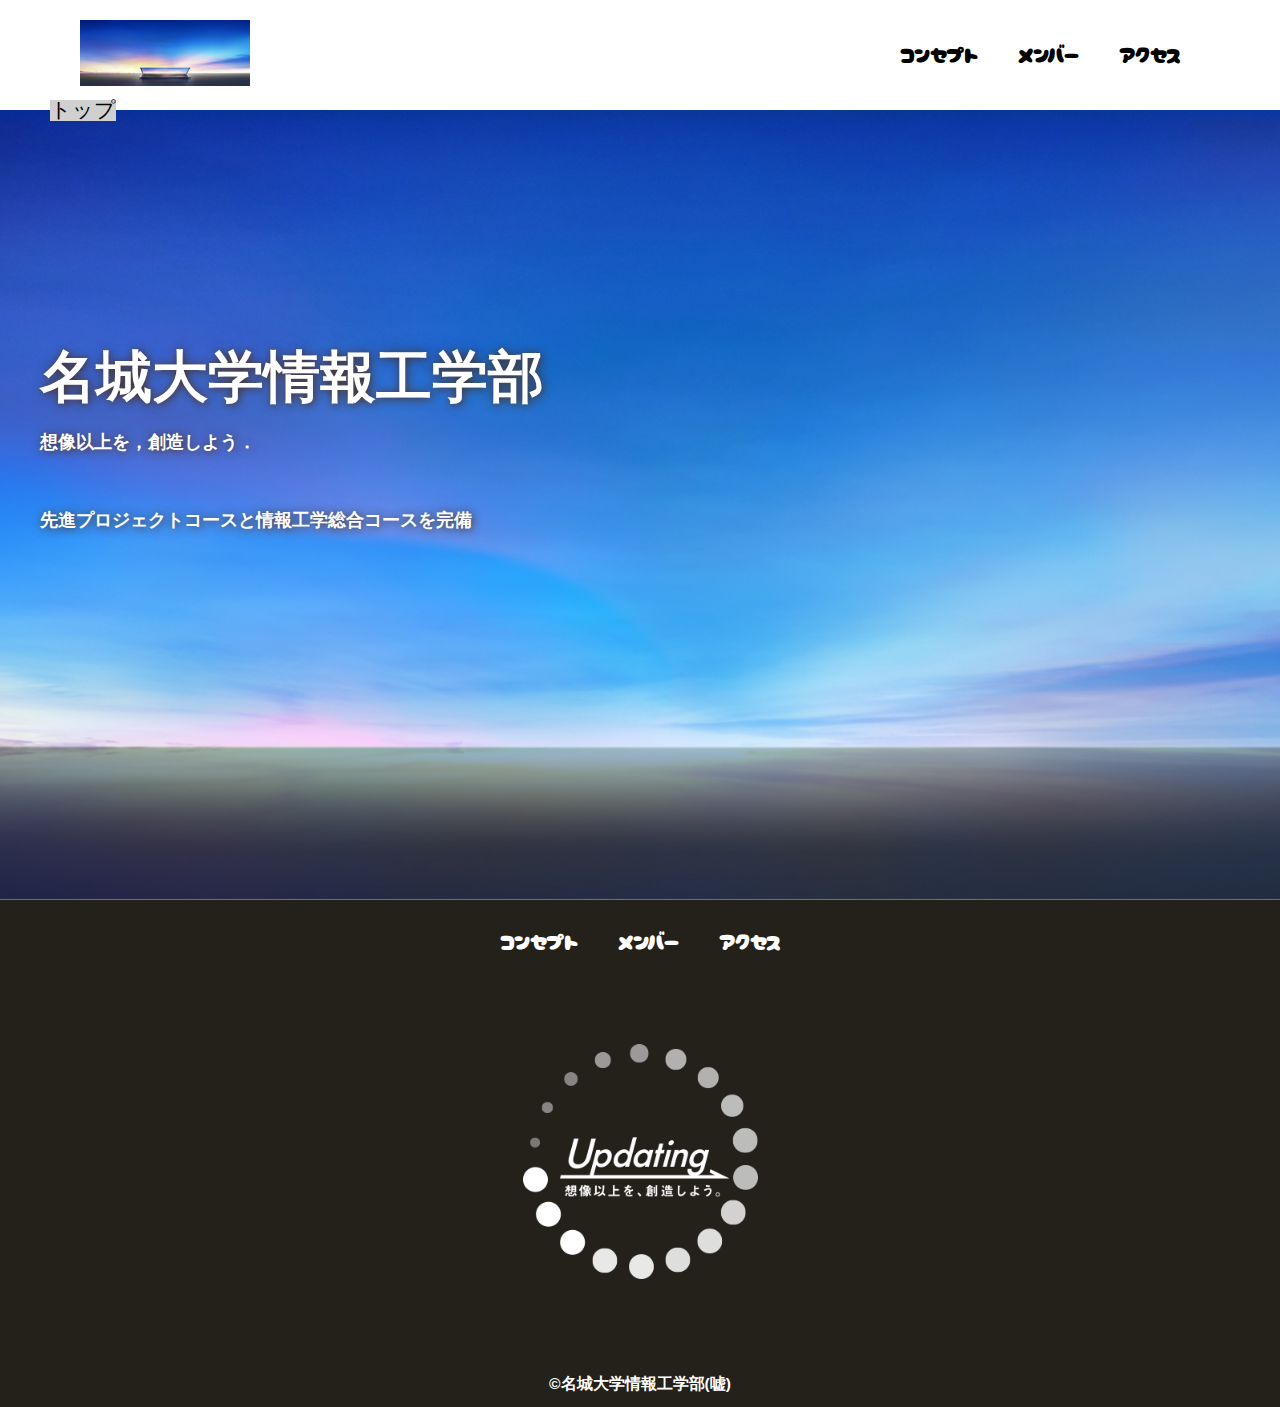
<file: index.html>
<!DOCTYPE html>
<html>
    <head>
        <meta charset="UTF-8">
        <title>名城大学情報工学部非公式HP</title>
        <meta name="description" content="名城大学情報工学部非公式HP">
        <meta name="viewport" content="width=device-width">
        <script src="https://ajax.googleapis.com/ajax/libs/jquery/1.11.0/jquery.min.js"></script>
        <script src="js/script.js"></script>
        <link href="css/index.css" rel="stylesheet">
        <link rel="preconnect" href="https://fonts.googleapis.com">
        <link rel="preconnect" href="https://fonts.gstatic.com" crossorigin>
        <link href="https://fonts.googleapis.com/css2?family=Cherry+Bomb+One&display=swap" rel="stylesheet">    
    </head>
    <body>
        <header class="header">
            <div class="header-inner">
                <a class="header-logo" href="index.html">
                    <img src="images/common/logo.png" alt="ロゴ">
                </a>
                <button class="toggle-menu-button"></button>
                <div class="header-site-menu">
                    <nav class="site-menu">
                        <ul>
                            <li><a href="concept.html">コンセプト</a></li>
                            <li><a href="members.html">メンバー</a></li>
                            <li><a href="access.html">アクセス</a></li>
                        </ul>
                    </nav>
                </div>
            </div>
        </header>
        <main class="main">
            <nav class="floating">
                <ul>
                    <li><a href="#">トップ</a></li>
                </ul>
            </nav>
            <div class="first-view">
                <div class="first-view-text">
                    <h1>名城大学情報工学部</h1>
                    <p>想像以上を，創造しよう．</p>
                    <div class="lead">
                        <p>先進プロジェクトコースと情報工学総合コースを完備</p>
                    </div>
                </div>
            </div>
        </main>
        <footer class="footer">
            <nav class="site-menu">
                <ul>
                    <li><a href="concept.html">コンセプト</a></li>
                    <li><a href="members.html">メンバー</a></li>
                    <li><a href="access.html">アクセス</a></li>
                </ul>
            </nav>
            <a class="footer-logo" href="index.html">
                <img src="images/common/logo_footer.png" alt="ロゴ">
            </a>
            <p class="copyright"><small>&copy;名城大学情報工学部(嘘)</small></p>
        </footer>
    </body>
</html>
</file>
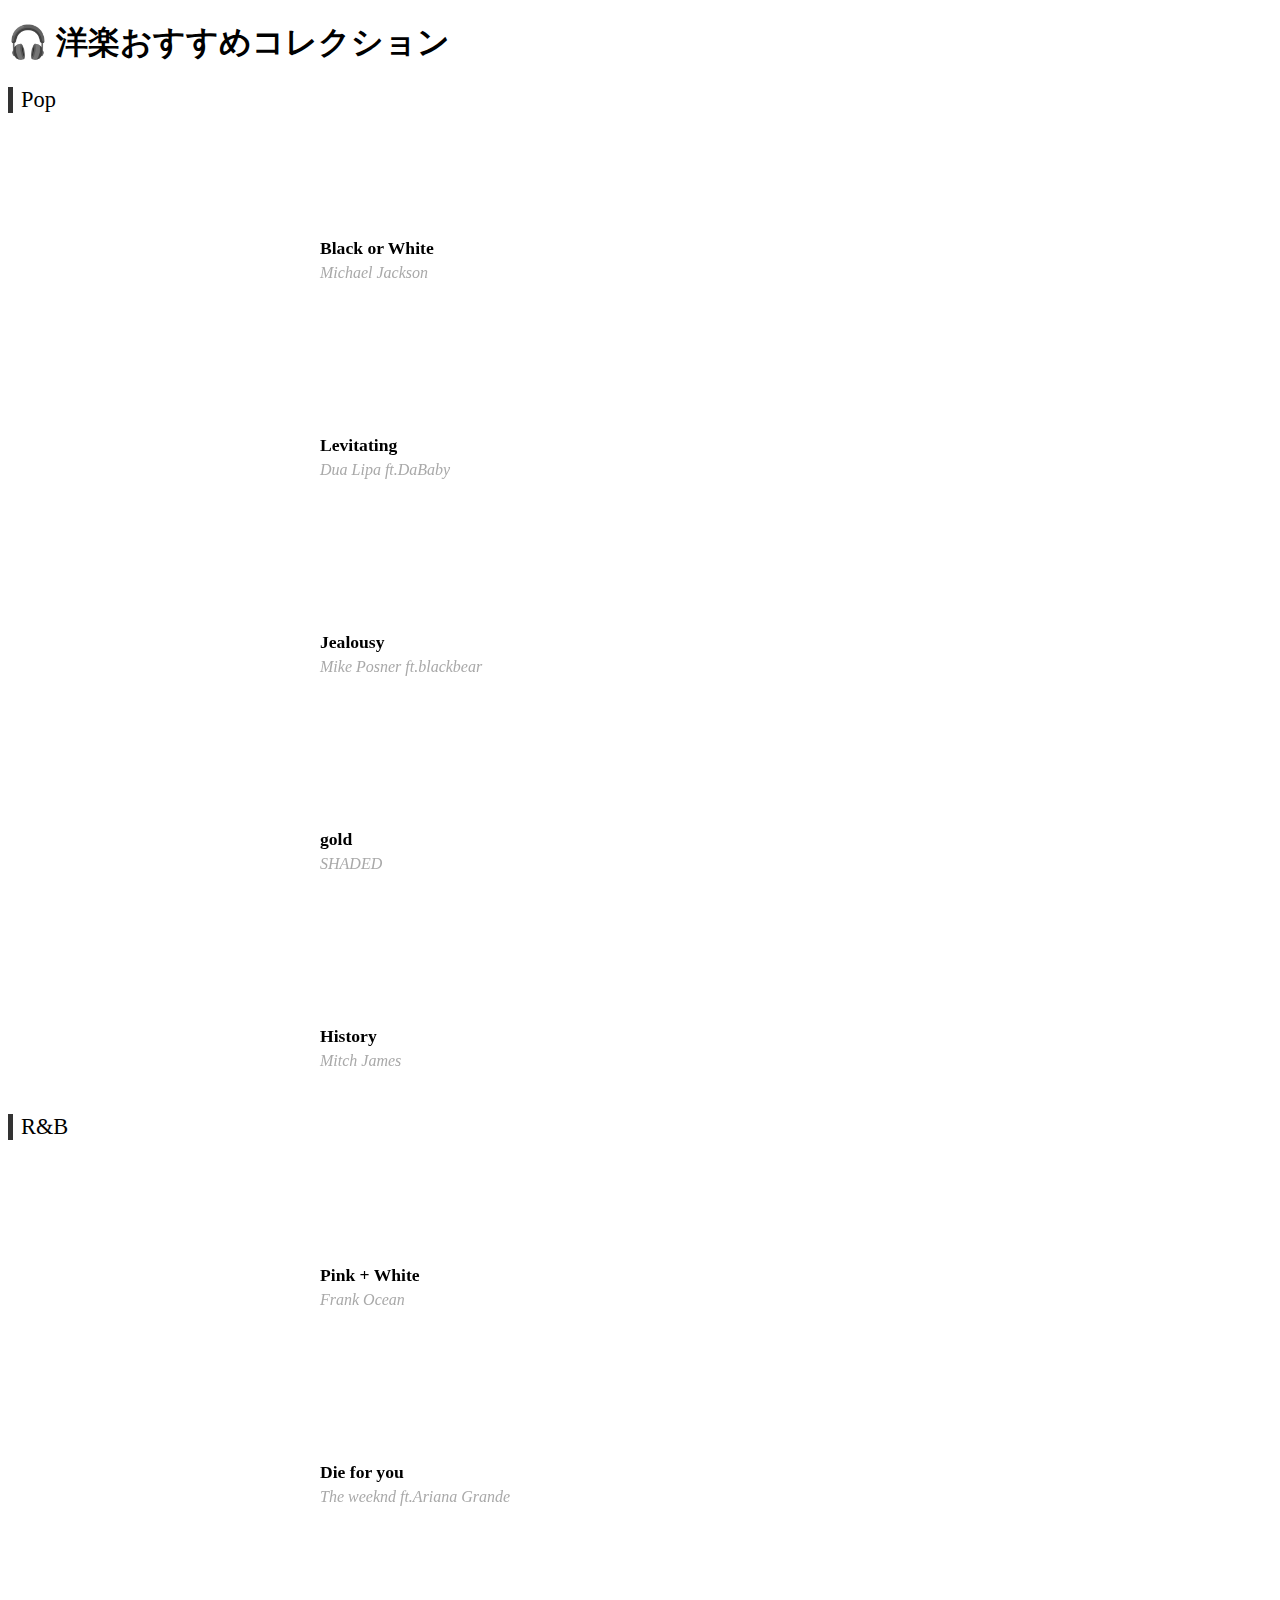
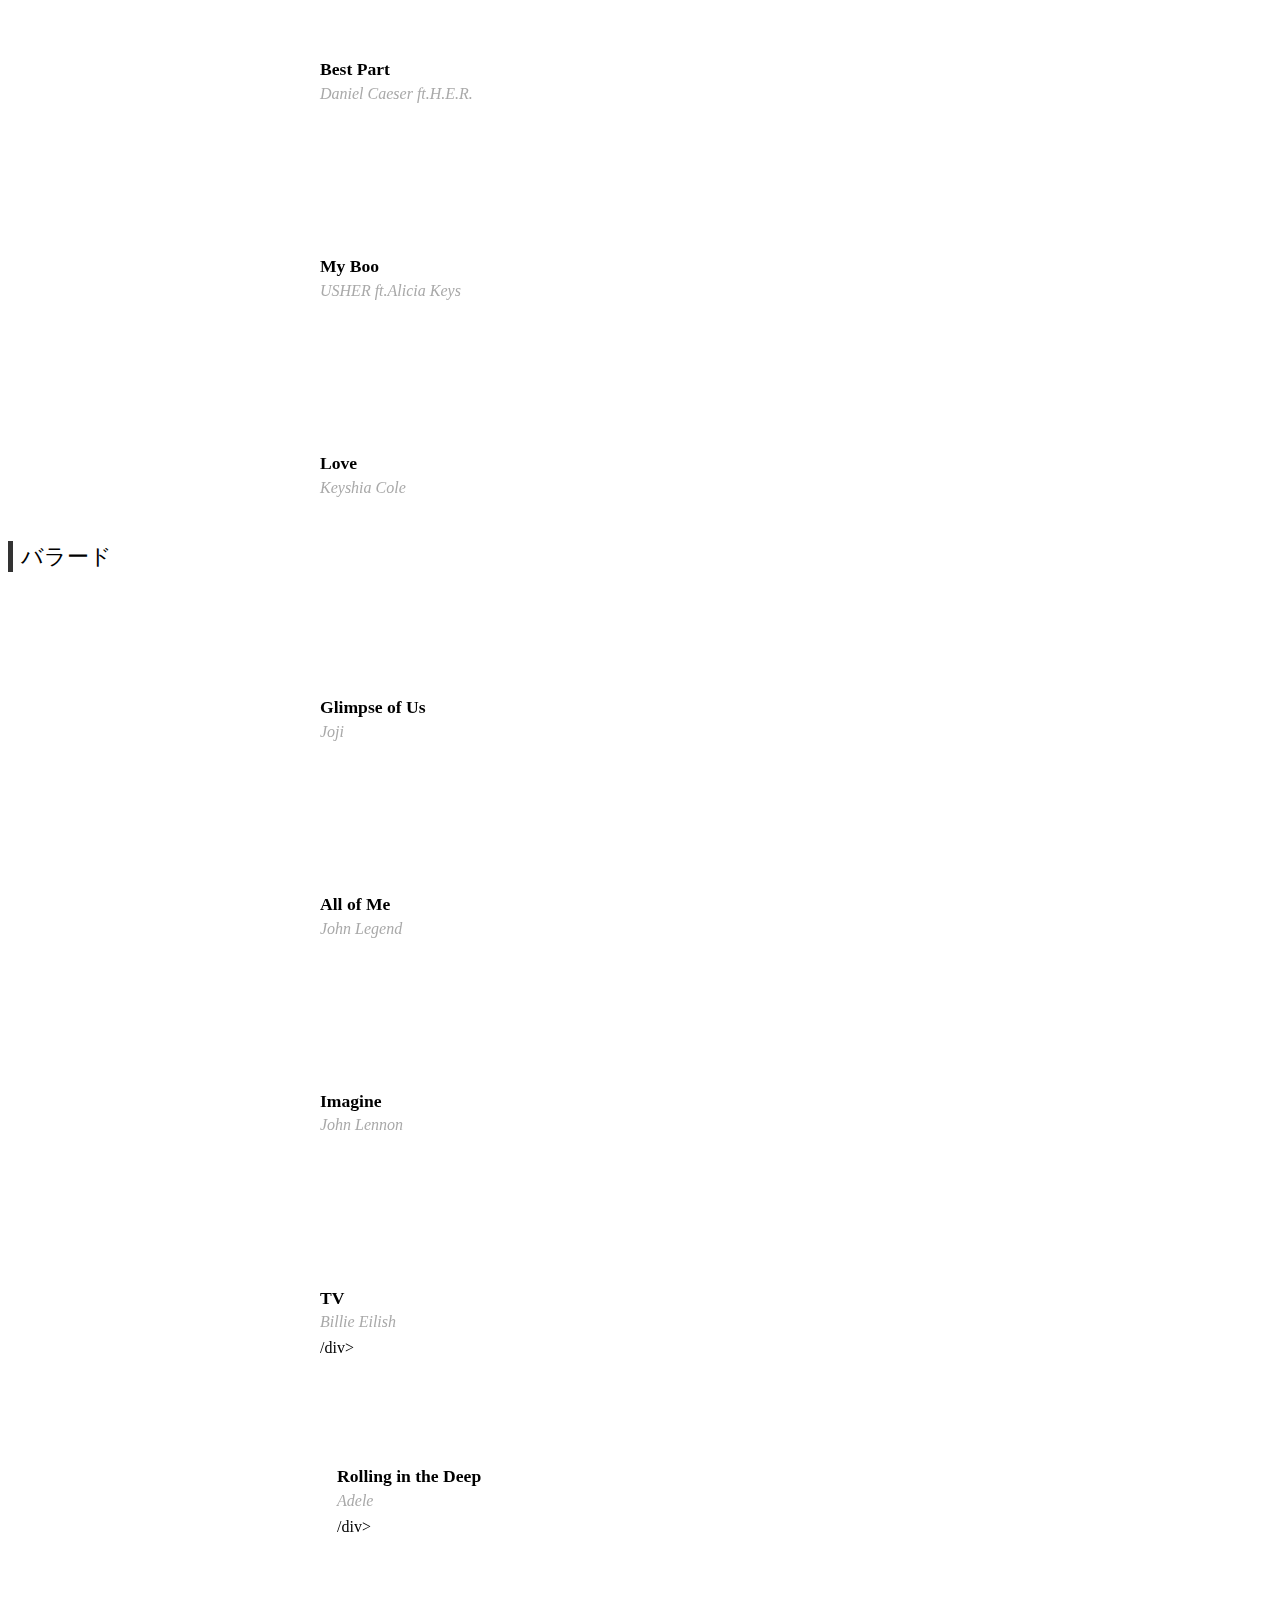
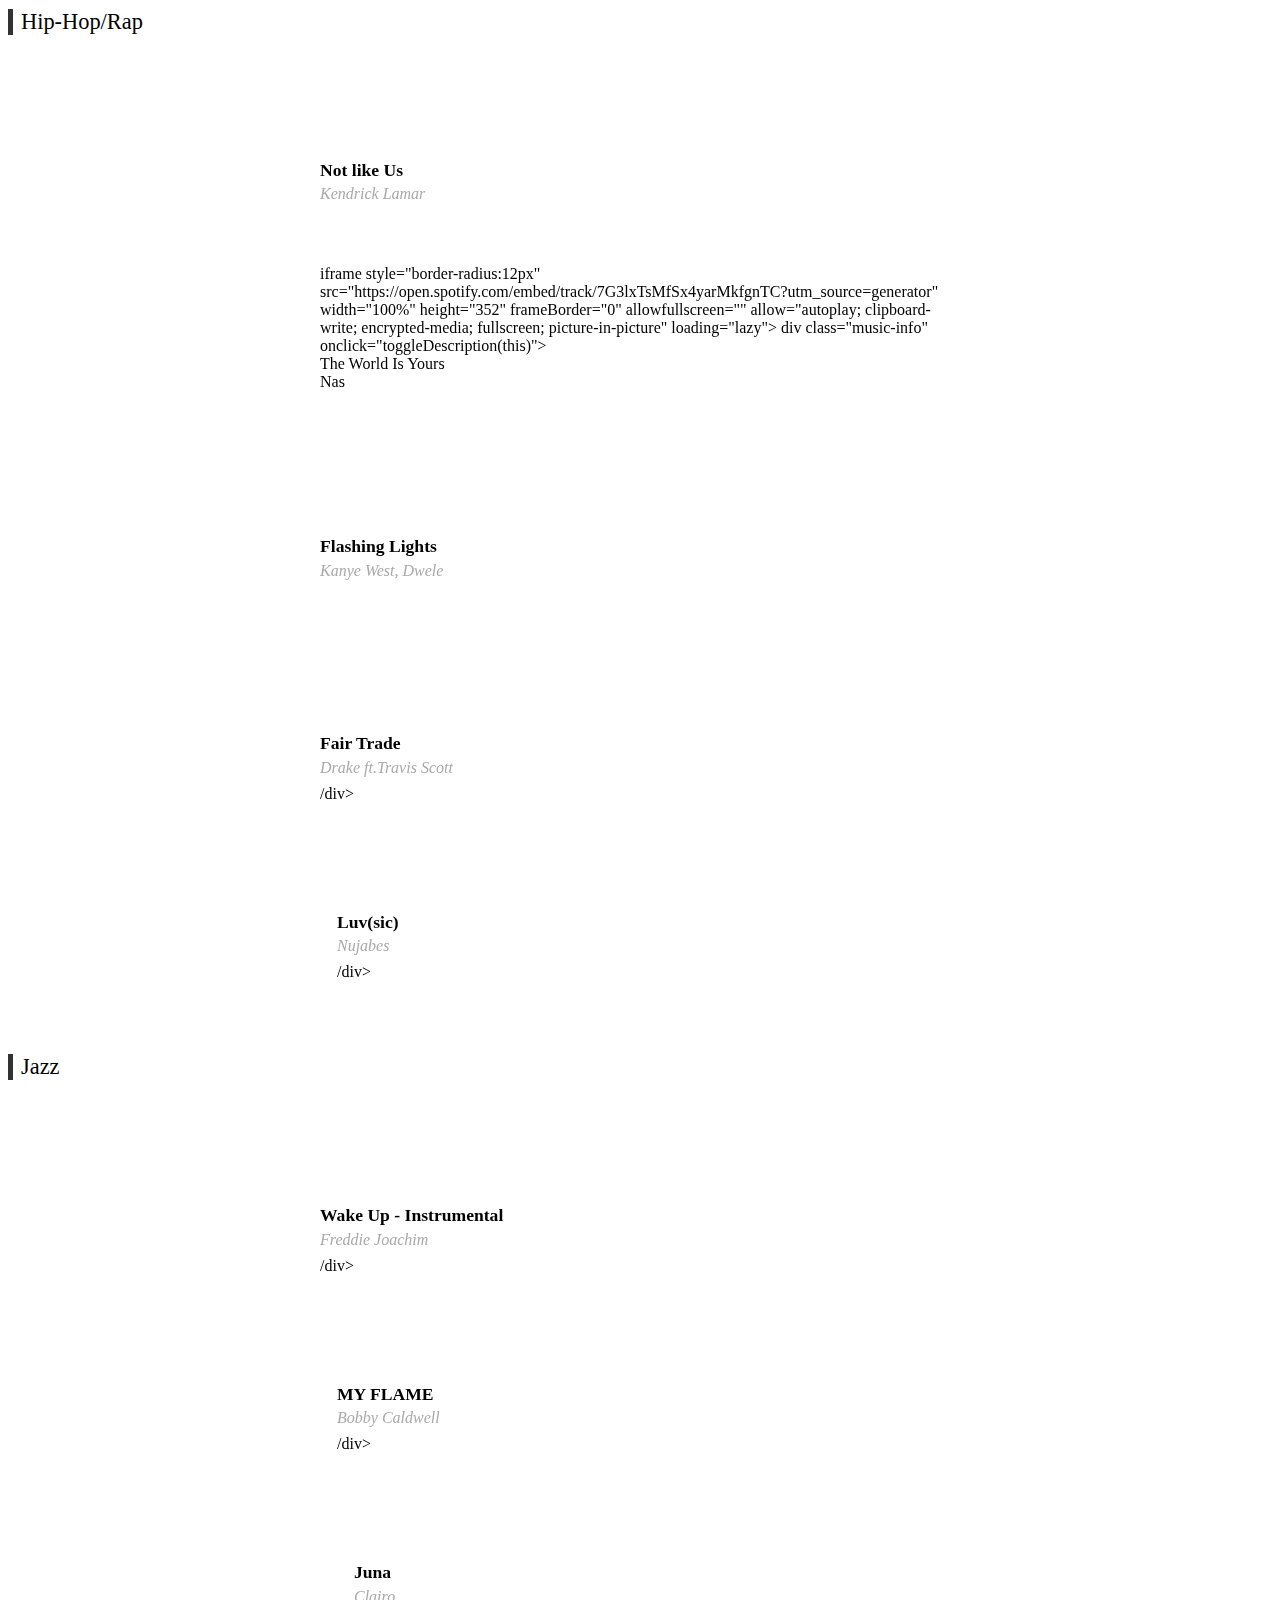
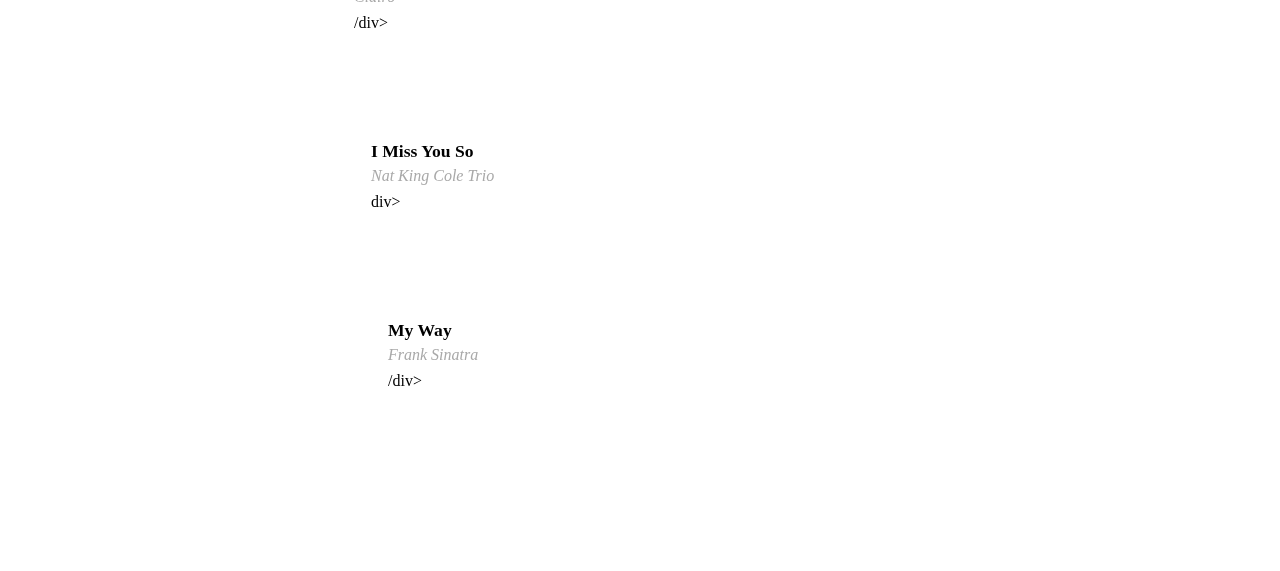
<file: concept.html>
<!DOCTYPE html>

    <meta charset="UTF-8">
    <link href="https://fonts.googleapis.com/css2?family=M+PLUS+1p:wght@400;700&display=swap" rel="stylesheet">

    <title>洋楽紹介サイト</title>
    <style>


.music-card {
    background: rgba(255, 255, 255, 0.05);
    border: 1px solid rgba(255,255,255,0.1);
    border-radius: 12px;
    padding: 1rem;
    margin-bottom: 1.2rem;
    backdrop-filter: blur(10px);
    transition: transform 0.2s ease;
    cursor: pointer;
    max-width: 640px;
    margin-left: auto;
    margin-right: auto;
}

.music-card:hover {
    transform: scale(1.01);
    box-shadow: 0 6px 20px rgba(37, 37, 37, 0.2);
}

.music-info .title {
    font-size: 1.1rem;
    font-weight: bold;
    color:black;
    margin-bottom: 0.3rem;
}

.music-info .artist {
    color:darkgrey;
    margin-bottom: 0.5rem;
    font-style: italic;
}

iframe {
    width: 100%;
    height: 80px; /* 統一サイズに */
    border-radius: 8px;
    border: none;
    margin-bottom: 0.5rem;
}

/* ディスクリプション非表示時 */
.description.hidden {
    display: none;
}

.description {
    color:black;
    line-height: 1.4;
    margin-top: 0.5rem;
}

.section-title {
    font-size: 1.4rem;
    margin-bottom: 1rem;
    border-left: 5px solid #333;
    padding-left: 0.5rem;
}
</style>
</head>
<body>

<h1>🎧 洋楽おすすめコレクション</h1>

<!-- Listening タブ -->
<div id="listening" class="tab-content active">
    <div class="genre-section">
    <div class="section-title">Pop</div>
    
    <div class="music-card">
        <iframe style="border-radius:12px" src="https://open.spotify.com/embed/track/7EsjkelQuoUlJXEw7SeVV4?utm_source=generator&theme=0" width="100%" height="152" frameBorder="0" allowfullscreen="" allow="autoplay; clipboard-write; encrypted-media; fullscreen; picture-in-picture" loading="lazy"></iframe>
        <div class="music-info" onclick="toggleDescription(this)">
        <div class="title">Black or White</div>
        <div class="artist">Michael Jackson</div>
        <div class="description hidden">Michael Jacksonの「Black or White」は、人種や文化の違いを超えた平等と団結を訴えるメッセージソング。
ロックとヒップホップを融合させた力強いサウンドが特徴で、1991年に世界的ヒットを記録。
印象的なギターリフとラップパートが楽曲に躍動感を加えている。
“肌の色なんて関係ない”という強いメッセージは、今なお多くの人の心を打ち続けている。</div>
    </div>
    </div>

<div class="music-card">
    <iframe style="border-radius:12px" src="https://open.spotify.com/embed/track/5nujrmhLynf4yMoMtj8AQF?utm_source=generator" width="100%" height="152" frameBorder="0" allowfullscreen="" allow="autoplay; clipboard-write; encrypted-media; fullscreen; picture-in-picture" loading="lazy"></iframe>
    <div class="music-info" onclick="toggleDescription(this)">
        <div class="title">Levitating</div>
        <div class="artist">Dua Lipa ft.DaBaby</div>
        <div class="description hidden">Dua Lipaの「Levitating」は、80年代のディスコサウンドと現代的なポップを融合させたアップテンポな一曲。
恋に落ちたときの高揚感を“宙に浮く”ような感覚で表現しており、聴く人を自然と踊り出させる。
キャッチーなメロディとリズムが特徴で、世界中で大ヒットを記録。
エネルギッシュでポジティブな気分にしてくれる、Dua Lipaの代表作のひとつ。</div>
        </div>
    </div>

<div class="music-card">
    <iframe style="border-radius:12px" src="https://open.spotify.com/embed/track/3MxvnLsw2nx9W12svVvmyr?utm_source=generator" width="100%" height="352" frameBorder="0" allowfullscreen="" allow="autoplay; clipboard-write; encrypted-media; fullscreen; picture-in-picture" loading="lazy"></iframe>
    <div class="music-info" onclick="toggleDescription(this)">
        <div class="title">Jealousy</div>
        <div class="artist">Mike Posner ft.blackbear</div>
        <div class="description hidden">Mike Posnerの「Jealousy」は、嫉妬心や不安といった人間のリアルな感情を赤裸々に描いたエモーショナルな楽曲。
繊細な歌声とミニマルなサウンドが、心の揺れを静かに際立たせている。
シンプルながら深い歌詞がリスナーの共感を呼び、自分自身の感情と向き合うきっかけにもなる。
Mike Posnerの内省的な一面が際立つ、静かに刺さる一曲。
</div>
    </div>
    </div>

<div class="music-card">
    <iframe style="border-radius:12px" src="https://open.spotify.com/embed/track/0sCnZ9O2UsNiIPxMIse5TY?utm_source=generator" width="100%" height="352" frameBorder="0" allowfullscreen="" allow="autoplay; clipboard-write; encrypted-media; fullscreen; picture-in-picture" loading="lazy"></iframe>
    <div class="music-info" onclick="toggleDescription(this)">
        <div class="title">gold</div>
        <div class="artist">SHADED</div>
        <div class="description hidden">SHADEDの「gold」は、繊細でドリーミーなエレクトロポップサウンドが印象的な楽曲。
透明感のあるボーカルと心地よいシンセの響きが、聴く者を幻想的な世界へ誘う。
恋や人生の輝きを「金（Gold）」にたとえ、希望や喜びを静かに表現している。
映画やCMでも使用され、多くのリスナーに愛される代表曲のひとつ。</div>
        </div>
    </div>

<div class="music-card">
    <iframe style="border-radius:12px" src="https://open.spotify.com/embed/track/5Kua7qb1Ze2yQNH3rVChol?utm_source=generator" width="100%" height="352" frameBorder="0" allowfullscreen="" allow="autoplay; clipboard-write; encrypted-media; fullscreen; picture-in-picture" loading="lazy"></iframe>
    <div class="music-info" onclick="toggleDescription(this)">
        <div class="title">History</div>
        <div class="artist">Mitch James</div>
        <div class="description hidden">Mitch Jamesの「History」は、アコースティックギターを中心にしたシンプルで心温まるフォーク・ポップソング。
過去の恋愛や思い出を振り返りながら、感情の機微を丁寧に歌い上げている。
柔らかな歌声とストレートな歌詞がリスナーの共感を呼び、優しい気持ちにさせてくれる一曲。
自然体で親しみやすいサウンドが、Mitch Jamesの魅力を引き立てている。</div>
    </div>
    </div>
    <!-- 他にも追加可 -->
</div>

<div class="genre-section">
    <div class="section-title">R&B</div>
    
    <div class="music-card">
    <iframe style="border-radius:12px" src="https://open.spotify.com/embed/track/3xKsf9qdS1CyvXSMEid6g8?utm_source=generator" width="100%" height="352" frameBorder="0" allowfullscreen="" allow="autoplay; clipboard-write; encrypted-media; fullscreen; picture-in-picture" loading="lazy"></iframe>
    <div class="music-info" onclick="toggleDescription(this)">
        <div class="title">Pink + White</div>
        <div class="artist">Frank Ocean</div>
        <div class="description hidden">Frank Oceanの「Pink + White」は、2016年のアルバム『Blonde』に収録された、繊細で夢幻的なR&Bナンバー。
色彩豊かな歌詞と美しいメロディが、過ぎ去った時間や記憶の儚さを詩的に表現している。
爽やかなシンセとジャズの影響を感じさせるアレンジが心地よく、Frankの独特な世界観が際立つ。
聴く人を優しく包み込む、感情豊かな名曲のひとつ。
</div>
    </div>
    </div>

<div class="music-card">
        <iframe style="border-radius:12px" src="https://open.spotify.com/embed/track/4JNdwEfqwFRiAeEISC8RU8?utm_source=generator" width="100%" height="352" frameBorder="0" allowfullscreen="" allow="autoplay; clipboard-write; encrypted-media; fullscreen; picture-in-picture" loading="lazy"></iframe>
        <div class="music-info" onclick="toggleDescription(this)">
        <div class="title">Die for you</div>
        <div class="artist">The weeknd ft.Ariana Grande</div>
        <div class="description hidden">「Die For You」は、The Weekndの2016年アルバム『Starboy』に収録された、エモーショナルでメロウなラブバラード。
「言葉では伝えられないけど、君のためなら死ねる」という強い愛を、美しいファルセットで切実に歌い上げる。
80年代風のシンセと現代的なR&Bが融合したサウンドが、哀愁と温かさを同時に感じさせる。
Ariana Grandeとのリミックス版も話題となり、再び世界的にヒットした代表曲のひとつ。</div>
        </div>
    </div>

    <div class="music-card">
        <iframe style="border-radius:12px" src="https://open.spotify.com/embed/track/1Q7EgiMOuwDcB0PJC6AzON?utm_source=generator" width="100%" height="352" frameBorder="0" allowfullscreen="" allow="autoplay; clipboard-write; encrypted-media; fullscreen; picture-in-picture" loading="lazy"></iframe>
        <div class="music-info" onclick="toggleDescription(this)">
        <div class="title">Best Part</div>
        <div class="artist">Daniel Caeser ft.H.E.R.</div>
        <div class="description hidden">「Best Part」は、Daniel CaesarとH.E.R.によるデュエットが美しい、極上のR&Bラブソング。
アコースティックなサウンドとスローなリズムに乗せて、恋人の存在が人生の“最高の一部”だと優しく歌い上げている。
二人の柔らかく感情のこもったボーカルが溶け合い、聴く者の心に深く染みわたる。
シンプルながらも深い愛情が感じられる、現代R&Bの名曲のひとつ。

</div>
        </div>
    </div>

    <div class="music-card">
        <iframe style="border-radius:12px" src="https://open.spotify.com/embed/track/68vgtRHr7iZHpzGpon6Jlo?utm_source=generator" width="100%" height="352" frameBorder="0" allowfullscreen="" allow="autoplay; clipboard-write; encrypted-media; fullscreen; picture-in-picture" loading="lazy"></iframe>
        <div class="music-info" onclick="toggleDescription(this)">
        <div class="title">My Boo</div>
        <div class="artist">USHER ft.Alicia Keys</div>
        <div class="description hidden">「My Boo」は、UsherとAlicia Keysが2004年にリリースしたデュエットソングで、かつての恋人同士の想いを切なく描いたR&Bバラード。
過去の関係に未練を残しつつも、お互いの幸せを願う成熟した感情が歌詞ににじむ。
二人のソウルフルな歌声が重なり、深い情感と美しいハーモニーを生み出している。
甘く切ない余韻を残す、2000年代R&Bの名ラブソング。</div>
        </div>
    </div>

<div class="music-card">
        <iframe style="border-radius:12px" src="https://open.spotify.com/embed/track/11da2dMQkeFZixxHZJYs6m?utm_source=generator" width="100%" height="352" frameBorder="0" allowfullscreen="" allow="autoplay; clipboard-write; encrypted-media; fullscreen; picture-in-picture" loading="lazy"></iframe>
        <div class="music-info" onclick="toggleDescription(this)">
        <div class="title">Love</div>
        <div class="artist">Keyshia Cole</div>
        <div class="description hidden">Keyshia Coleの「Love」は、2005年のデビュー作『The Way It Is』に収められた切なく感情を揺さぶるR&Bバラード。
常に「最善を尽くしても、自分は足りないのでは」と感じてしまう恋心を率直に描き、共感を呼ぶ歌詞が胸に響く
ソウルフルな歌声とミニマルなトラックが、切なさと強さを兼ね備えた大人の恋愛を美しく表現。
Billboard入りを果たし、R&Bファンを中心にプラチナ認定を得た代表曲のひとつ。</div>
        </div>
    </div>

    <!-- 音楽カード追加予定 -->
    </div>
</div>

    <div class="genre-section">
    <div class="section-title">バラード</div>
    
    <div class="music-card">
        <iframe style="border-radius:12px" src="https://open.spotify.com/embed/track/6xGruZOHLs39ZbVccQTuPZ?utm_source=generator" width="100%" height="352" frameBorder="0" allowfullscreen="" allow="autoplay; clipboard-write; encrypted-media; fullscreen; picture-in-picture" loading="lazy"></iframe>
        <div class="music-info" onclick="toggleDescription(this)">
        <div class="title">Glimpse of Us</div>
        <div class="artist">Joji</div>
        <div class="description hidden">「Glimpse of Us」は、Jojiが2022年にリリースしたピアノ主体のバラードで、彼の繊細で感情的な一面が際立つ楽曲。
現在の恋人と過ごす中で、ふとした瞬間に“あの人”の面影を見てしまうという、未練と葛藤を静かに描いている。
ミニマルな構成の中に、Jojiの儚く切ないボーカルが深く響く。
心の奥にそっと触れるような、静かな痛みを美しく表現した名曲。 
</div>
        </div>
    </div>

<div class="music-card">
        <iframe style="border-radius:12px" src="https://open.spotify.com/embed/track/3U4isOIWM3VvDubwSI3y7a?utm_source=generator" width="100%" height="352" frameBorder="0" allowfullscreen="" allow="autoplay; clipboard-write; encrypted-media; fullscreen; picture-in-picture" loading="lazy"></iframe>
        <div class="music-info" onclick="toggleDescription(this)">
        <div class="title">All of Me</div>
        <div class="artist">John Legend</div>
        <div class="description hidden">「All of Me」は、2013年のアルバム『Love in the Future』からのシンプルなピアノバラードで、当時婚約中だったChrissy Teigenへの深い愛を歌った曲です。
シンプルな鍵盤とLegendのエモーショナルな歌声が際立っており、「すべての私があなたを愛する」というメッセージが聴く人の心を強く打ちます。
ミュージックビデオでは、ふたりのイタリアでの結婚式の様子がモノクロ映像で映され、とてもリアルで感動的なラブストーリーとして表現されています。
婚礼ソングとして世界中で支持され、John Legendのキャリアで最初の全米No.1ヒットにもなりました。</div>
        </div>
    </div>

    <div class="music-card">
        <iframe style="border-radius:12px" src="https://open.spotify.com/embed/track/7pKfPomDEeI4TPT6EOYjn9?utm_source=generator" width="100%" height="352" frameBorder="0" allowfullscreen="" allow="autoplay; clipboard-write; encrypted-media; fullscreen; picture-in-picture" loading="lazy"></iframe>
        <div class="music-info" onclick="toggleDescription(this)">
        <div class="title">Imagine</div>
        <div class="artist">John Lennon</div>
        <div class="description hidden">「Imagine」は、John Lennonが1971年に発表した、平和と希望をテーマにした不朽の名作バラード。
「国境も宗教も持たず、人々がひとつになって生きる世界」を思い描く歌詞は、時代を超えて多くの人に感動と勇気を与え続けている。
シンプルなピアノと静かなメロディに込められたメッセージは、今なお世界中で愛される反戦・平和の象徴。
Lennonのソロキャリアの中でも最も有名で、音楽史に残るアンセムのひとつです。

</div>
        </div>
    </div>

    <div class="music-card">
        <iframe style="border-radius:12px" src="https://open.spotify.com/embed/track/3GYlZ7tbxLOxe6ewMNVTkw?utm_source=generator" width="100%" height="352" frameBorder="0" allowfullscreen="" allow="autoplay; clipboard-write; encrypted-media; fullscreen; picture-in-picture" loading="lazy"></iframe>
        <div class="music-info" onclick="toggleDescription(this)">
        <div class="title">TV</div>
        <div class="artist">Billie Eilish</div>
        <div class="description hidden">Billie Eilishが2022年7月に発表した「TV」は、アコースティックギターを主体にした静謐なバラードで、失恋や友情のすれ違いをテーマにしたリアルな心情を描く一曲。
「友達がいなくなる」「テレビを見て現実から逃れたい」といった率直な歌詞が、孤独や自己嫌悪をシンプルにそして痛切に表現しています。
歌詞にはRoe v. Wade（妊娠中絶権）やDepp-Heard裁判への言及も含まれ、個人的感情と社会問題を絡めた深みが特徴です。
ラストには「Maybe I'm the problem」を繰り返し、自分自身を責める内省的な姿が胸を打つ、聞く者の共感を呼ぶ曲です</div>
        /div>
    </div>

<div class="music-card">
        <iframe style="border-radius:12px" src="https://open.spotify.com/embed/track/6IAZHEBUIGJ6NJKxxOBIEr?utm_source=generator" width="100%" height="352" frameBorder="0" allowfullscreen="" allow="autoplay; clipboard-write; encrypted-media; fullscreen; picture-in-picture" loading="lazy"></iframe>
        <div class="music-info" onclick="toggleDescription(this)">
        <div class="title">Rolling in the Deep</div>
        <div class="artist">Adele</div>
        <div class="description hidden">「Rolling in the Deep」は、Adeleが2010年にリリースした2枚目のアルバム『21』のリードシングルで、全世界で爆発的なヒットを記録しました。
怒りや裏切りといった感情をパワフルなボーカルで表現し、ソウルフルかつドラマティックな楽曲構成が聴く者の心を打ちます。
「あなたはすべてを手にできたのに、それを壊してしまった」という歌詞は、失恋の痛みと自立への強さを同時に伝えるメッセージ。
グラミー賞をはじめ多数の賞を受賞し、Adeleの名を世界に知らしめた代表曲です。</div>
        /div>
    </div>

    <!-- 音楽カード追加予定 -->
</div>
</div>

<div class="genre-section">
    <div class="section-title">Hip-Hop/Rap</div>
    
    <div class="music-card">
        <iframe style="border-radius:12px" src="https://open.spotify.com/embed/track/6AI3ezQ4o3HUoP6Dhudph3?utm_source=generator" width="100%" height="352" frameBorder="0" allowfullscreen="" allow="autoplay; clipboard-write; encrypted-media; fullscreen; picture-in-picture" loading="lazy"></iframe>
        <div class="music-info" onclick="toggleDescription(this)">
        <div class="title">Not like Us</div>
        <div class="artist">Kendrick Lamar</div>
        <div class="description hidden">「Not Like Us」は、2024年5月にリリースされたKendrick Lamarによるドレイクへの直接的なディストラック。
クラブ向けのWest Coastヒップホップで、Mustardによるハイハイフィ・スタイルのビートと緊迫感のあるヴァイオリンが融合した攻撃的なサウンドが特徴です 。
レースとカルチャーを巡る鋭い批判を交えながら、「認証された恋人男爵から認証された小児性愛者へ」といった強烈なリリックでドレイクのイメージを徹底的に攻撃しています 。
リリース後、チャートを席巻し、2025年にはグラミー5冠とスーパーボウルハーフタイムでのパフォーマンスを実現するなど、Kendrickのキャリアにおける象徴的な楽曲となりました 。
</div>
    </div>
    </div>

<div class="music-card">
        iframe style="border-radius:12px" src="https://open.spotify.com/embed/track/7G3lxTsMfSx4yarMkfgnTC?utm_source=generator" width="100%" height="352" frameBorder="0" allowfullscreen="" allow="autoplay; clipboard-write; encrypted-media; fullscreen; picture-in-picture" loading="lazy"></iframe>
        div class="music-info" onclick="toggleDescription(this)">
        <div class="title">The World Is Yours</div>
        <div class="artist">Nas</div>
        <div class="description hidden">「The World Is Yours」は、1994年にリリースされたNasのデビューアルバム『Illmatic』からのシングルで、彼の名を広めた名曲です。
プロデューサーPete Rockによるジャジーなビートと、Ahmad Jamalの「I Love Music」からのサンプリングが特徴的なトラックです。
歌詞は映画『Scarface』の影響を受け、野心と自己肯定感をテーマにしています。
この曲は、Nasのリリックの深さと、90年代ヒップホップの黄金時代を象徴する作品として評価されています。</div>
        </div>
    </div>

    <div class="music-card">
        <iframe style="border-radius:12px" src="https://open.spotify.com/embed/track/5TRPicyLGbAF2LGBFbHGvO?utm_source=generator" width="100%" height="352" frameBorder="0" allowfullscreen="" allow="autoplay; clipboard-write; encrypted-media; fullscreen; picture-in-picture" loading="lazy"></iframe>
        <div class="music-info" onclick="toggleDescription(this)">
        <div class="title">Flashing Lights</div>
        <div class="artist">Kanye West, Dwele</div>
        <div class="description hidden">「Flashing Lights」は、Kanye Westの2007年のアルバム『Graduation』からのシングルで、彼の音楽的進化を象徴する一曲です。
エレクトロ・ヒップホップとR&Bの融合に、シンフォニックなストリングスと明快なシンセサウンドを組み合わせたプロダクションが特徴です。
歌詞では、複雑な恋愛関係とメディアの注目をテーマにし、パパラッチや公私の葛藤を描いています。
Dweleのコーラスと、Connie Mitchellのバックボーカルが楽曲に深みを加えています。

</div>
    </div>
    </div>

    <div class="music-card">
        <iframe style="border-radius:12px" src="https://open.spotify.com/embed/track/40iJIUlhi6renaREYGeIDS?utm_source=generator" width="100%" height="352" frameBorder="0" allowfullscreen="" allow="autoplay; clipboard-write; encrypted-media; fullscreen; picture-in-picture" loading="lazy"></iframe>
        <div class="music-info" onclick="toggleDescription(this)">
        <div class="title">Fair Trade</div>
        <div class="artist">Drake ft.Travis Scott</div>
        <div class="description hidden">「Fair Trade」は、Drakeが2021年のアルバム『Certified Lover Boy』でリリースした楽曲で、Travis Scottがフィーチャーされています。
成功と人間関係の変化をテーマに、失った友情と得た心の平和を率直に歌い上げています。
Charlotte Day Wilsonのサンプリングが曲の雰囲気を豊かにし、トラップビートとメロディアスな要素が融合したサウンドが特徴です。
深い歌詞と洗練されたプロダクションで、多くのリスナーから高い評価を受けています。</div>
        /div>
    </div>

<div class="music-card">
        <iframe style="border-radius:12px" src="https://open.spotify.com/embed/track/6SNGzhVrisdq63Ndz58ovT?utm_source=generator" width="100%" height="352" frameBorder="0" allowfullscreen="" allow="autoplay; clipboard-write; encrypted-media; fullscreen; picture-in-picture" loading="lazy"></iframe>
        <div class="music-info" onclick="toggleDescription(this)">
        <div class="title">Luv(sic)</div>
        <div class="artist">Nujabes</div>
        <div class="description hidden">「Luv(sic)」は、伝説的な日本のヒップホッププロデューサーNujabesとラッパーのShing02による人気シリーズの一曲目です。
ジャジーなサンプルとメロウなビートに乗せて、愛と人生について深く思索的なリリックが綴られています。
Nujabesの独特の温かみあるサウンドとShing02の詩的なフローが絶妙に融合し、リスナーの心に響く作品です。
ヒップホップとジャズの美しい融合として、多くのファンに長く愛され続けています。</div>
        /div>
    </div>

    <!-- 音楽カード追加予定 -->
    </div>
</div>


<div class="genre-section">
    <div class="section-title">Jazz</div>
    
    <div class="music-card">
        <iframe style="border-radius:12px" src="https://open.spotify.com/embed/track/2WWH9KWDgGsM0Yrl5gdCeV?utm_source=generator" width="100%" height="352" frameBorder="0" allowfullscreen="" allow="autoplay; clipboard-write; encrypted-media; fullscreen; picture-in-picture" loading="lazy"></iframe>
        <div class="music-info" onclick="toggleDescription(this)">
        <div class="title">Wake Up - Instrumental</div>
        <div class="artist">Freddie Joachim</div>
        <div class="description hidden">「Wake Up (Instrumental)」は、Freddie Joachimの代表作のひとつで、ジャジーでメロウなヒップホップビートが特徴のインストゥルメンタルトラックです。
豊かなサックスやギターの旋律が心地よく響き、リラックスしたムードを演出します。
ラップが入らない分、音の細部やアレンジの美しさをじっくり楽しめる一曲で、作業用BGMやカフェミュージックとしても人気があります。
Freddie Joachimの繊細なプロダクションセンスが光る、聴きやすく深みのあるインストです。
</div>
        /div>
    </div>

<div class="music-card">
        <iframe style="border-radius:12px" src="https://open.spotify.com/embed/track/2BittppN9pQG58pQ5f3Jac?utm_source=generator" width="100%" height="352" frameBorder="0" allowfullscreen="" allow="autoplay; clipboard-write; encrypted-media; fullscreen; picture-in-picture" loading="lazy"></iframe>
        <div class="music-info" onclick="toggleDescription(this)">
        <div class="title">MY FLAME</div>
        <div class="artist">Bobby Caldwell</div>
        <div class="description hidden">「「My Flame」は、Bobby Caldwellの洗練されたヴォーカルと豊かなメロディが光る名曲です。
スムースジャズとソウルを融合した温かみのあるサウンドが特徴で、情感豊かな歌詞が愛の情熱を繊細に表現しています。
そのクラシカルで落ち着いた雰囲気は、多くのファンに愛され、時代を超えて聴き継がれています。
Bobby Caldwellの魅力が詰まった、大人のラブソングとしておすすめの一曲です。</div>
        /div>
    </div>

    <div class="music-card">
        <iframe style="border-radius:12px" src="https://open.spotify.com/embed/track/2mWfVxEo4xZYDaz0v7hYrN?utm_source=generator" width="100%" height="352" frameBorder="0" allowfullscreen="" allow="autoplay; clipboard-write; encrypted-media; fullscreen; picture-in-picture" loading="lazy"></iframe>
        <div class="music-info" onclick="toggleDescription(this)">
        <div class="title">Juna</div>
        <div class="artist">Clairo</div>
        <div class="description hidden">「Juna」は、アメリカのシンガーソングライターClairoによる、繊細で内省的な楽曲です。
夢幻的なサウンドと彼女の柔らかな歌声が美しく融合し、感情の深さと成長のテーマを描いています。
ミニマルなアレンジながらも豊かな表現力があり、リスナーを穏やかな世界へと誘います。
Clairoの独特な感性が光る、インディーポップファンにおすすめの一曲です。

</div>
        /div>
    </div>

    <div class="music-card">
        <iframe style="border-radius:12px" src="https://open.spotify.com/embed/track/45Ucre28FuNGYxHG7ZlAQ4?utm_source=generator" width="100%" height="352" frameBorder="0" allowfullscreen="" allow="autoplay; clipboard-write; encrypted-media; fullscreen; picture-in-picture" loading="lazy"></iframe>
        <div class="music-info" onclick="toggleDescription(this)">
        <div class="title">I Miss You So</div>
        <div class="artist">Nat King Cole Trio</div>
        <div class="description hidden">「I Miss You So」は、Nat King Cole Trioによる1940年代のジャズバラードで、彼らの代表的なナンバーの一つです。
Nat King Coleの温かく滑らかなピアノと甘美なヴォーカルが、失った愛への切ない想いを美しく表現しています。
シンプルながらも深みのあるアレンジが聴く者の心に響き、時代を超えて愛され続けています。
ジャズの黄金期を象徴する名曲として、多くのファンに親しまれています。</div>
        div>
    </div>

<div class="music-card">
        <iframe style="border-radius:12px" src="https://open.spotify.com/embed/track/3spdoTYpuCpmq19tuD0bOe?utm_source=generator" width="100%" height="352" frameBorder="0" allowfullscreen="" allow="autoplay; clipboard-write; encrypted-media; fullscreen; picture-in-picture" loading="lazy"></iframe>
        <div class="music-info" onclick="toggleDescription(this)">
        <div class="title">My Way</div>
        <div class="artist">Frank Sinatra</div>
        <div class="description hidden">「My Way」はFrank Sinatraの代表曲のひとつで、自分の人生を振り返りながら誇りを持って歩んできた道を歌い上げる名バラード。
自己肯定と決断の強さを力強く表現し、多くの世代に愛され続けている。
シンプルながらも壮大なオーケストレーションとSinatraの深みあるボーカルが、感動を与える。
人生を自分らしく生きることの大切さを伝える、不朽のクラシックソング。</div>
        /div>
    </div>

    <!-- 音楽カード追加予定 -->
    </div>
</div>




<script>
    function toggleDescription(element) {
    const desc = element.querySelector('.description');
    desc.classList.toggle('hidden');
}
</script>

</body>
</html>
</file>
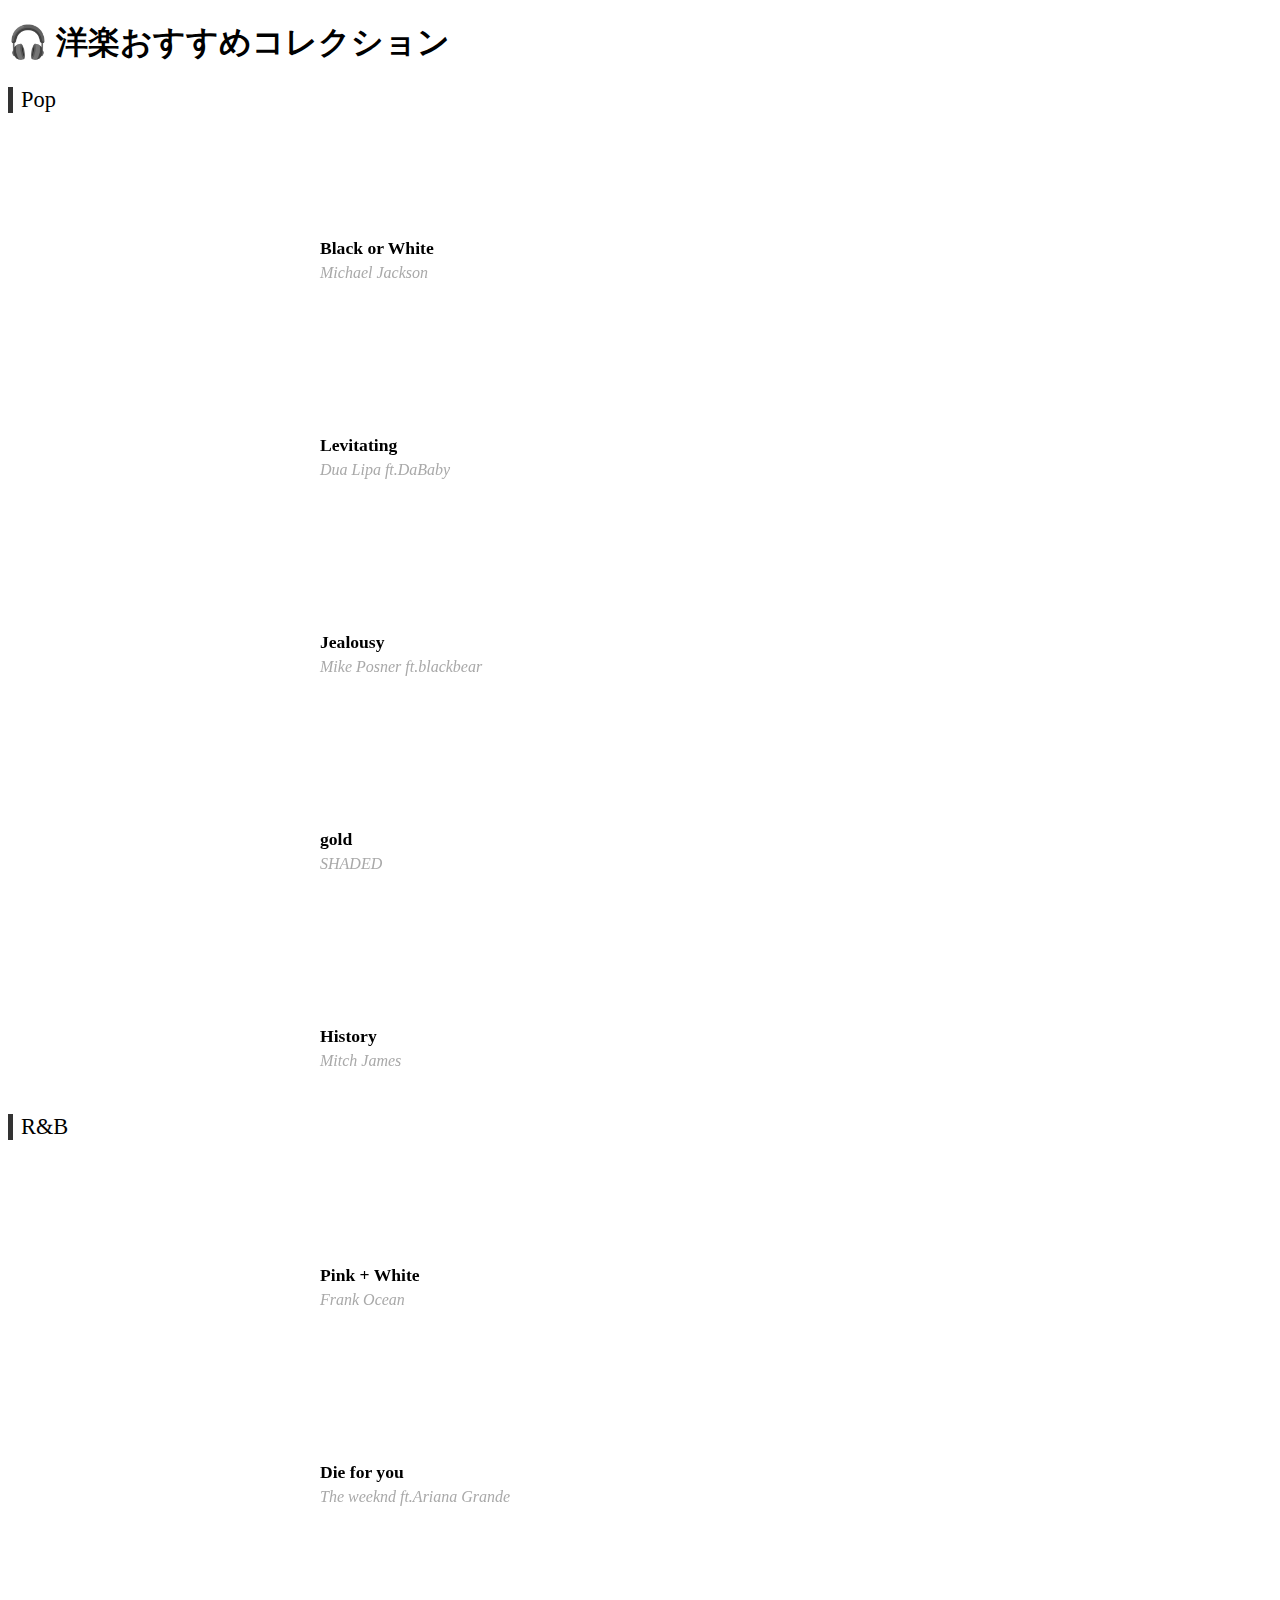
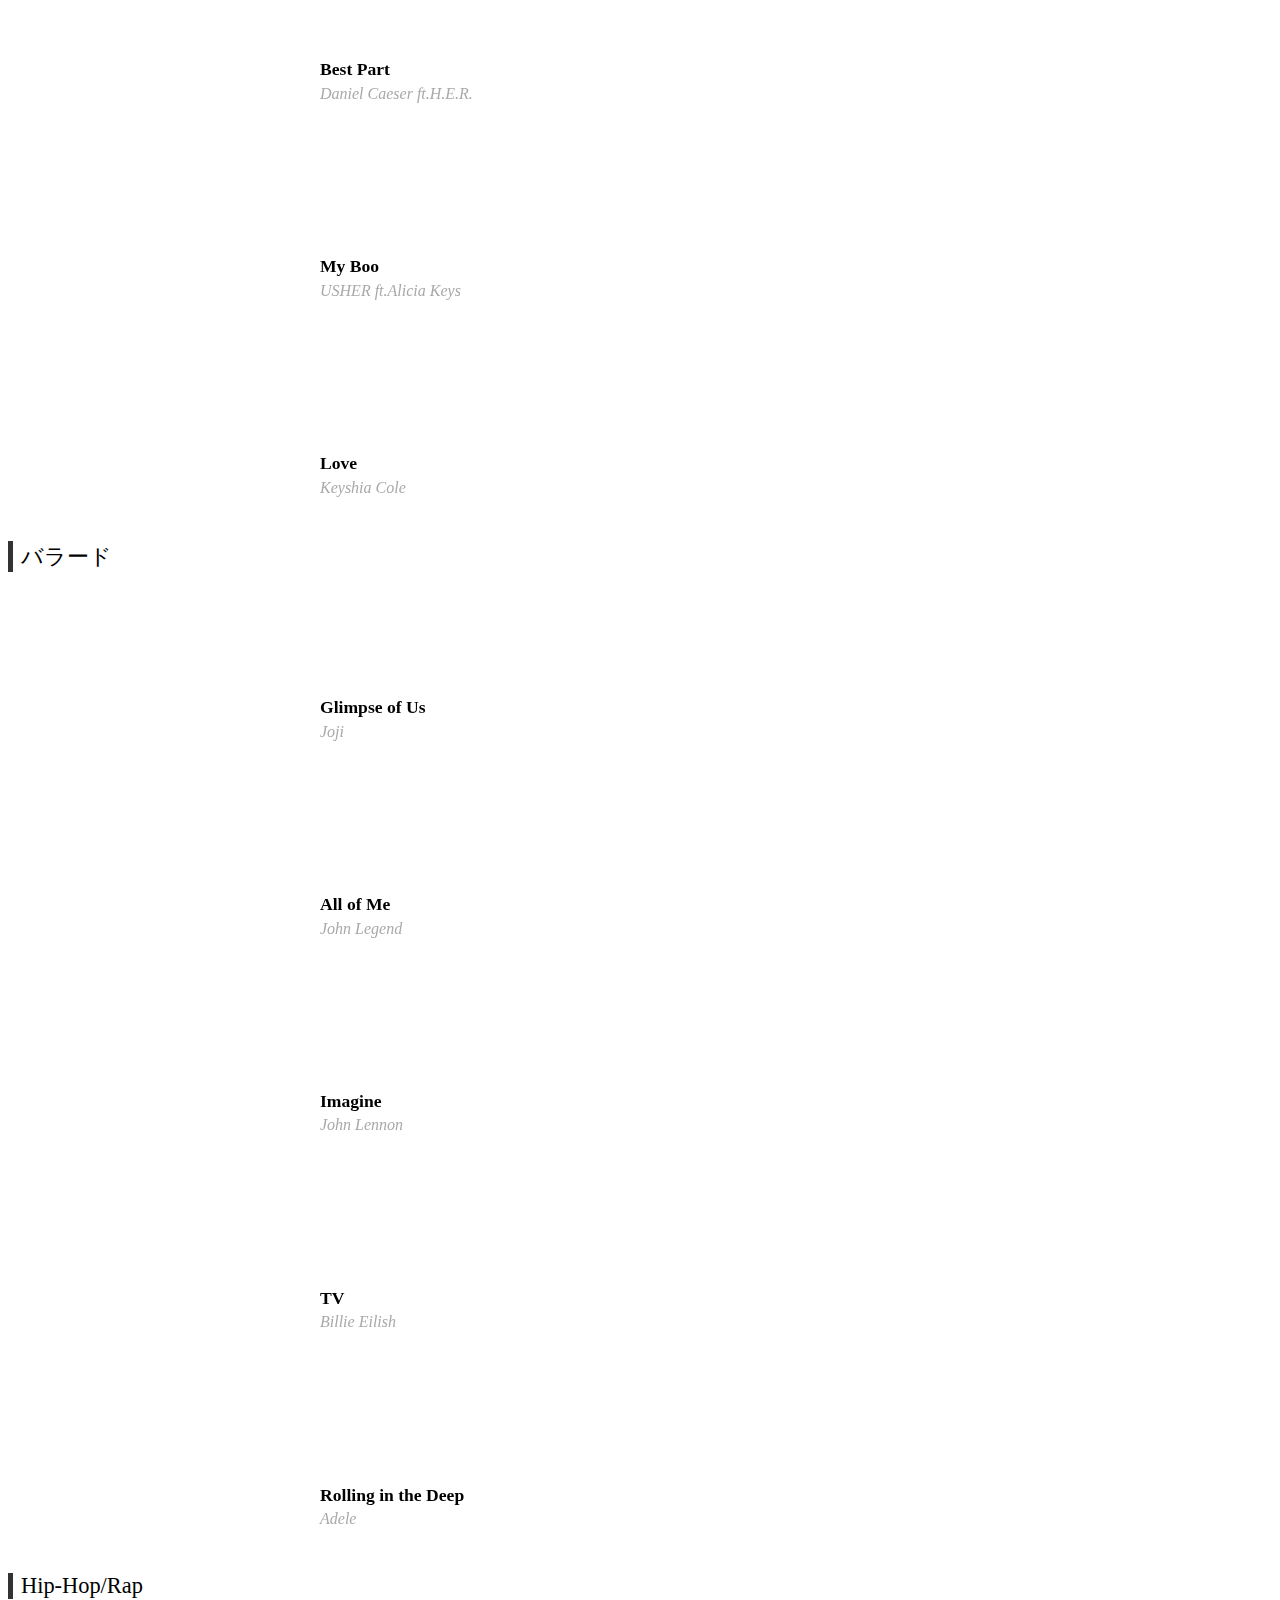
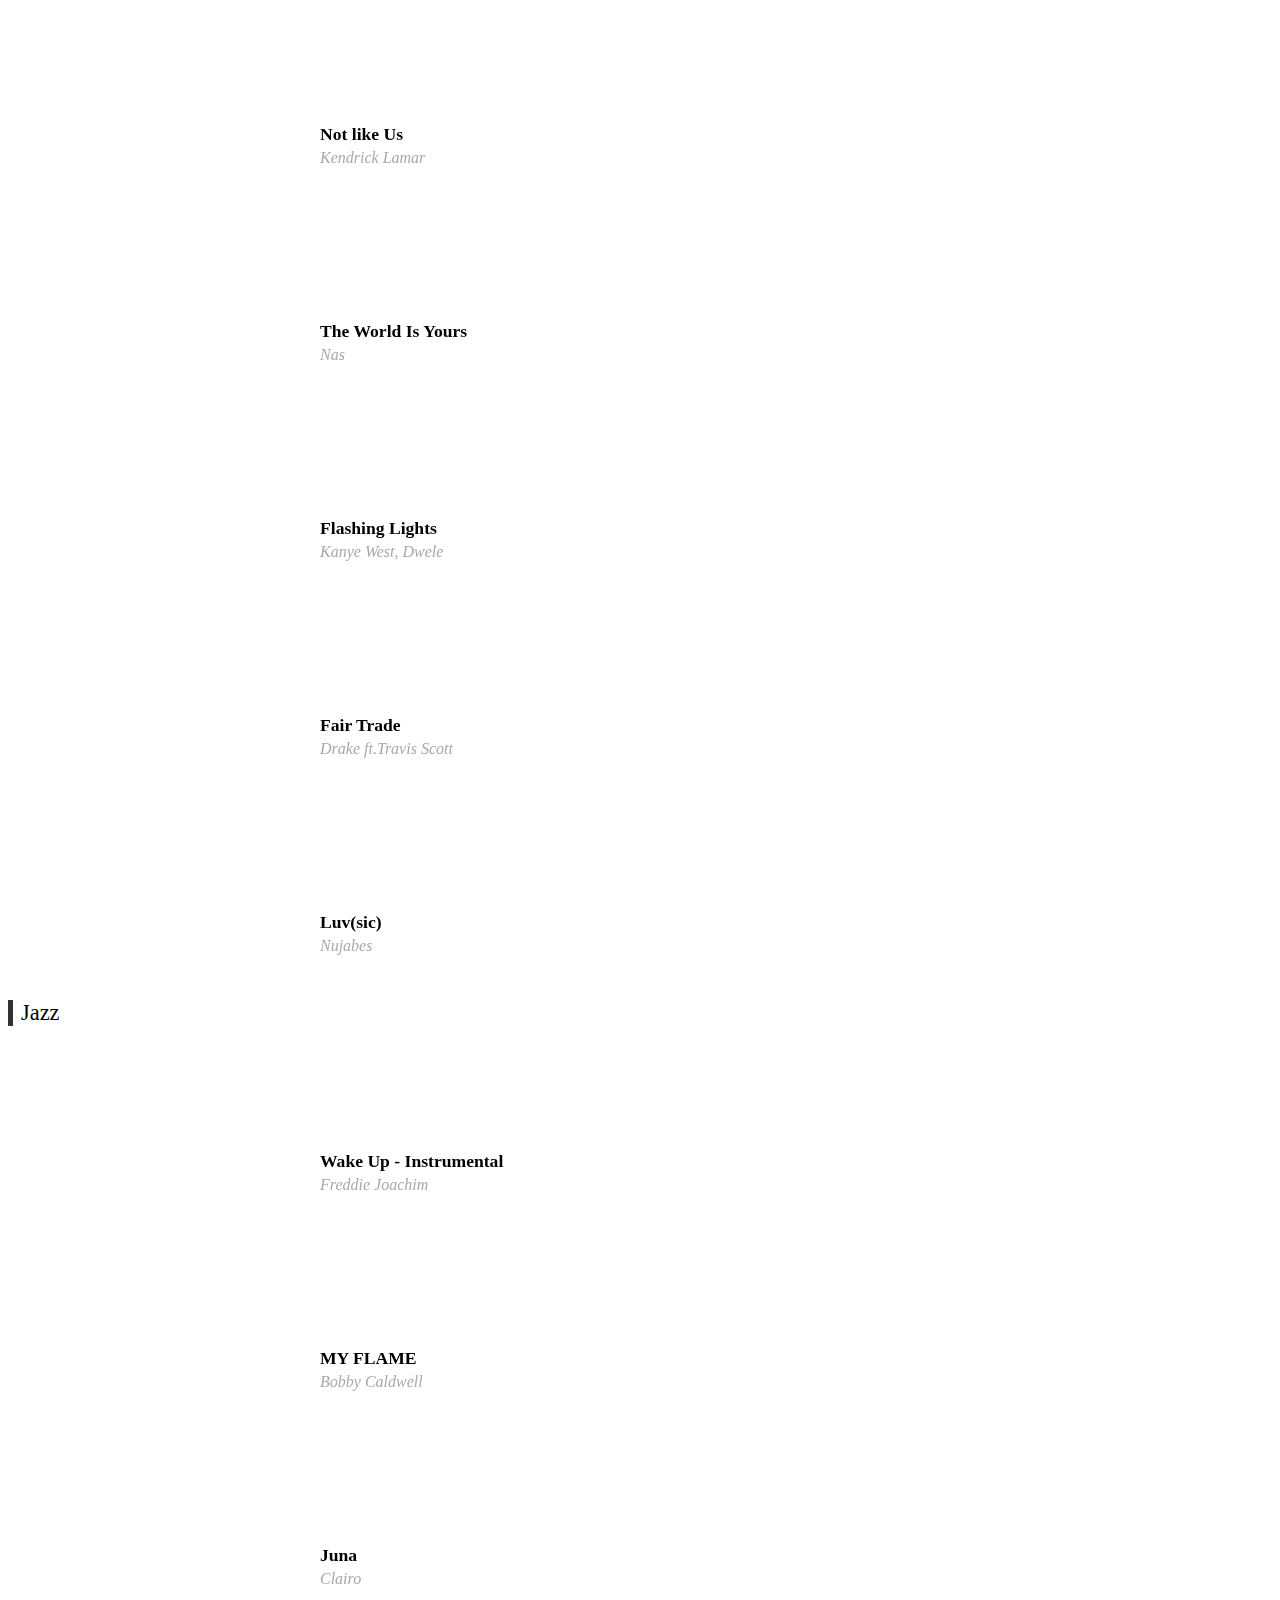
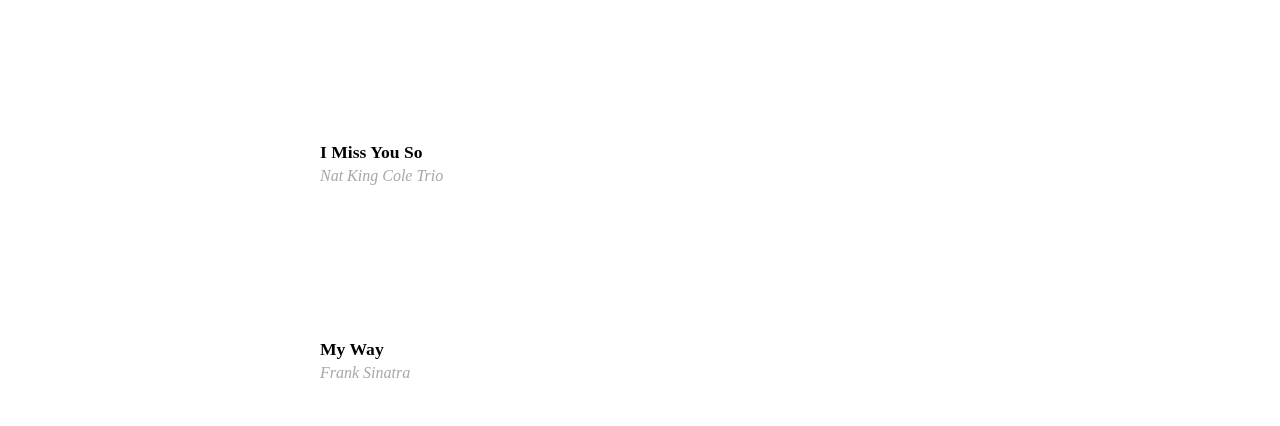
<file: consept.html>
<!DOCTYPE html>
<html lang="ja">
<head>
  <meta charset="UTF-8">
  <link href="https://fonts.googleapis.com/css2?family=M+PLUS+1p:wght@400;700&display=swap" rel="stylesheet">

  <title>洋楽紹介サイト</title>
  <style>


.music-card {
  background: rgba(255, 255, 255, 0.05);
  border: 1px solid rgba(255,255,255,0.1);
  border-radius: 12px;
  padding: 1rem;
  margin-bottom: 1.2rem;
  backdrop-filter: blur(10px);
  transition: transform 0.2s ease;
  cursor: pointer;
  max-width: 640px;
  margin-left: auto;
  margin-right: auto;
}

.music-card:hover {
  transform: scale(1.01);
  box-shadow: 0 6px 20px rgba(37, 37, 37, 0.2);
}

.music-info .title {
  font-size: 1.1rem;
  font-weight: bold;
  color:black;
  margin-bottom: 0.3rem;
}

.music-info .artist {
  color:darkgrey;
  margin-bottom: 0.5rem;
  font-style: italic;
}

iframe {
  width: 100%;
  height: 80px; /* 統一サイズに */
  border-radius: 8px;
  border: none;
  margin-bottom: 0.5rem;
}

/* ディスクリプション非表示時 */
.description.hidden {
  display: none;
}

.description {
  color:black;
  line-height: 1.4;
  margin-top: 0.5rem;
}

    .section-title {
      font-size: 1.4rem;
      margin-bottom: 1rem;
      border-left: 5px solid #333;
      padding-left: 0.5rem;
    }
  </style>
</head>
<body>

<h1>🎧 洋楽おすすめコレクション</h1>

<!-- Listening タブ -->
<div id="listening" class="tab-content active">
  <div class="genre-section">
    <div class="section-title">Pop</div>
    
    <div class="music-card">
      <iframe style="border-radius:12px" src="https://open.spotify.com/embed/track/7EsjkelQuoUlJXEw7SeVV4?utm_source=generator&theme=0" width="100%" height="152" frameBorder="0" allowfullscreen="" allow="autoplay; clipboard-write; encrypted-media; fullscreen; picture-in-picture" loading="lazy"></iframe>
      <div class="music-info" onclick="toggleDescription(this)">
        <div class="title">Black or White</div>
        <div class="artist">Michael Jackson</div>
        <div class="description hidden">Michael Jacksonの「Black or White」は、人種や文化の違いを超えた平等と団結を訴えるメッセージソング。
ロックとヒップホップを融合させた力強いサウンドが特徴で、1991年に世界的ヒットを記録。
印象的なギターリフとラップパートが楽曲に躍動感を加えている。
“肌の色なんて関係ない”という強いメッセージは、今なお多くの人の心を打ち続けている。</div>
      </div>
    </div>

 <div class="music-card">
      <iframe style="border-radius:12px" src="https://open.spotify.com/embed/track/5nujrmhLynf4yMoMtj8AQF?utm_source=generator" width="100%" height="152" frameBorder="0" allowfullscreen="" allow="autoplay; clipboard-write; encrypted-media; fullscreen; picture-in-picture" loading="lazy"></iframe>
      <div class="music-info" onclick="toggleDescription(this)">
        <div class="title">Levitating</div>
        <div class="artist">Dua Lipa ft.DaBaby</div>
        <div class="description hidden">Dua Lipaの「Levitating」は、80年代のディスコサウンドと現代的なポップを融合させたアップテンポな一曲。
恋に落ちたときの高揚感を“宙に浮く”ような感覚で表現しており、聴く人を自然と踊り出させる。
キャッチーなメロディとリズムが特徴で、世界中で大ヒットを記録。
エネルギッシュでポジティブな気分にしてくれる、Dua Lipaの代表作のひとつ。</div>
      </div>
    </div>

 <div class="music-card">
      <iframe style="border-radius:12px" src="https://open.spotify.com/embed/track/3MxvnLsw2nx9W12svVvmyr?utm_source=generator" width="100%" height="352" frameBorder="0" allowfullscreen="" allow="autoplay; clipboard-write; encrypted-media; fullscreen; picture-in-picture" loading="lazy"></iframe>
      <div class="music-info" onclick="toggleDescription(this)">
        <div class="title">Jealousy</div>
        <div class="artist">Mike Posner ft.blackbear</div>
        <div class="description hidden">Mike Posnerの「Jealousy」は、嫉妬心や不安といった人間のリアルな感情を赤裸々に描いたエモーショナルな楽曲。
繊細な歌声とミニマルなサウンドが、心の揺れを静かに際立たせている。
シンプルながら深い歌詞がリスナーの共感を呼び、自分自身の感情と向き合うきっかけにもなる。
Mike Posnerの内省的な一面が際立つ、静かに刺さる一曲。
</div>
      </div>
    </div>

<div class="music-card">
      <iframe style="border-radius:12px" src="https://open.spotify.com/embed/track/0sCnZ9O2UsNiIPxMIse5TY?utm_source=generator" width="100%" height="352" frameBorder="0" allowfullscreen="" allow="autoplay; clipboard-write; encrypted-media; fullscreen; picture-in-picture" loading="lazy"></iframe>
      <div class="music-info" onclick="toggleDescription(this)">
        <div class="title">gold</div>
        <div class="artist">SHADED</div>
        <div class="description hidden">SHADEDの「gold」は、繊細でドリーミーなエレクトロポップサウンドが印象的な楽曲。
透明感のあるボーカルと心地よいシンセの響きが、聴く者を幻想的な世界へ誘う。
恋や人生の輝きを「金（Gold）」にたとえ、希望や喜びを静かに表現している。
映画やCMでも使用され、多くのリスナーに愛される代表曲のひとつ。</div>
      </div>
    </div>

<div class="music-card">
      <iframe style="border-radius:12px" src="https://open.spotify.com/embed/track/5Kua7qb1Ze2yQNH3rVChol?utm_source=generator" width="100%" height="352" frameBorder="0" allowfullscreen="" allow="autoplay; clipboard-write; encrypted-media; fullscreen; picture-in-picture" loading="lazy"></iframe>
      <div class="music-info" onclick="toggleDescription(this)">
        <div class="title">History</div>
        <div class="artist">Mitch James</div>
        <div class="description hidden">Mitch Jamesの「History」は、アコースティックギターを中心にしたシンプルで心温まるフォーク・ポップソング。
過去の恋愛や思い出を振り返りながら、感情の機微を丁寧に歌い上げている。
柔らかな歌声とストレートな歌詞がリスナーの共感を呼び、優しい気持ちにさせてくれる一曲。
自然体で親しみやすいサウンドが、Mitch Jamesの魅力を引き立てている。</div>
      </div>
    </div>
    <!-- 他にも追加可 -->
  </div>

  <div class="genre-section">
    <div class="section-title">R&B</div>
    
    <div class="music-card">
      <iframe style="border-radius:12px" src="https://open.spotify.com/embed/track/3xKsf9qdS1CyvXSMEid6g8?utm_source=generator" width="100%" height="352" frameBorder="0" allowfullscreen="" allow="autoplay; clipboard-write; encrypted-media; fullscreen; picture-in-picture" loading="lazy"></iframe>
      <div class="music-info" onclick="toggleDescription(this)">
        <div class="title">Pink + White</div>
        <div class="artist">Frank Ocean</div>
        <div class="description hidden">Frank Oceanの「Pink + White」は、2016年のアルバム『Blonde』に収録された、繊細で夢幻的なR&Bナンバー。
色彩豊かな歌詞と美しいメロディが、過ぎ去った時間や記憶の儚さを詩的に表現している。
爽やかなシンセとジャズの影響を感じさせるアレンジが心地よく、Frankの独特な世界観が際立つ。
聴く人を優しく包み込む、感情豊かな名曲のひとつ。
</div>
      </div>
    </div>

<div class="music-card">
      <iframe style="border-radius:12px" src="https://open.spotify.com/embed/track/4JNdwEfqwFRiAeEISC8RU8?utm_source=generator" width="100%" height="352" frameBorder="0" allowfullscreen="" allow="autoplay; clipboard-write; encrypted-media; fullscreen; picture-in-picture" loading="lazy"></iframe>
      <div class="music-info" onclick="toggleDescription(this)">
        <div class="title">Die for you</div>
        <div class="artist">The weeknd ft.Ariana Grande</div>
        <div class="description hidden">「Die For You」は、The Weekndの2016年アルバム『Starboy』に収録された、エモーショナルでメロウなラブバラード。
「言葉では伝えられないけど、君のためなら死ねる」という強い愛を、美しいファルセットで切実に歌い上げる。
80年代風のシンセと現代的なR&Bが融合したサウンドが、哀愁と温かさを同時に感じさせる。
Ariana Grandeとのリミックス版も話題となり、再び世界的にヒットした代表曲のひとつ。</div>
      </div>
    </div>

    <div class="music-card">
      <iframe style="border-radius:12px" src="https://open.spotify.com/embed/track/1Q7EgiMOuwDcB0PJC6AzON?utm_source=generator" width="100%" height="352" frameBorder="0" allowfullscreen="" allow="autoplay; clipboard-write; encrypted-media; fullscreen; picture-in-picture" loading="lazy"></iframe>
      <div class="music-info" onclick="toggleDescription(this)">
        <div class="title">Best Part</div>
        <div class="artist">Daniel Caeser ft.H.E.R.</div>
        <div class="description hidden">「Best Part」は、Daniel CaesarとH.E.R.によるデュエットが美しい、極上のR&Bラブソング。
アコースティックなサウンドとスローなリズムに乗せて、恋人の存在が人生の“最高の一部”だと優しく歌い上げている。
二人の柔らかく感情のこもったボーカルが溶け合い、聴く者の心に深く染みわたる。
シンプルながらも深い愛情が感じられる、現代R&Bの名曲のひとつ。

</div>
      </div>
    </div>

    <div class="music-card">
      <iframe style="border-radius:12px" src="https://open.spotify.com/embed/track/68vgtRHr7iZHpzGpon6Jlo?utm_source=generator" width="100%" height="352" frameBorder="0" allowfullscreen="" allow="autoplay; clipboard-write; encrypted-media; fullscreen; picture-in-picture" loading="lazy"></iframe>
      <div class="music-info" onclick="toggleDescription(this)">
        <div class="title">My Boo</div>
        <div class="artist">USHER ft.Alicia Keys</div>
        <div class="description hidden">「My Boo」は、UsherとAlicia Keysが2004年にリリースしたデュエットソングで、かつての恋人同士の想いを切なく描いたR&Bバラード。
過去の関係に未練を残しつつも、お互いの幸せを願う成熟した感情が歌詞ににじむ。
二人のソウルフルな歌声が重なり、深い情感と美しいハーモニーを生み出している。
甘く切ない余韻を残す、2000年代R&Bの名ラブソング。</div>
      </div>
    </div>

<div class="music-card">
      <iframe style="border-radius:12px" src="https://open.spotify.com/embed/track/11da2dMQkeFZixxHZJYs6m?utm_source=generator" width="100%" height="352" frameBorder="0" allowfullscreen="" allow="autoplay; clipboard-write; encrypted-media; fullscreen; picture-in-picture" loading="lazy"></iframe>
      <div class="music-info" onclick="toggleDescription(this)">
        <div class="title">Love</div>
        <div class="artist">Keyshia Cole</div>
        <div class="description hidden">Keyshia Coleの「Love」は、2005年のデビュー作『The Way It Is』に収められた切なく感情を揺さぶるR&Bバラード。
常に「最善を尽くしても、自分は足りないのでは」と感じてしまう恋心を率直に描き、共感を呼ぶ歌詞が胸に響く
ソウルフルな歌声とミニマルなトラックが、切なさと強さを兼ね備えた大人の恋愛を美しく表現。
Billboard入りを果たし、R&Bファンを中心にプラチナ認定を得た代表曲のひとつ。</div>
      </div>
    </div>

    <!-- 音楽カード追加予定 -->
  </div>
</div>

  <div class="genre-section">
    <div class="section-title">バラード</div>
    
    <div class="music-card">
      <iframe style="border-radius:12px" src="https://open.spotify.com/embed/track/6xGruZOHLs39ZbVccQTuPZ?utm_source=generator" width="100%" height="352" frameBorder="0" allowfullscreen="" allow="autoplay; clipboard-write; encrypted-media; fullscreen; picture-in-picture" loading="lazy"></iframe>
      <div class="music-info" onclick="toggleDescription(this)">
        <div class="title">Glimpse of Us</div>
        <div class="artist">Joji</div>
        <div class="description hidden">「Glimpse of Us」は、Jojiが2022年にリリースしたピアノ主体のバラードで、彼の繊細で感情的な一面が際立つ楽曲。
現在の恋人と過ごす中で、ふとした瞬間に“あの人”の面影を見てしまうという、未練と葛藤を静かに描いている。
ミニマルな構成の中に、Jojiの儚く切ないボーカルが深く響く。
心の奥にそっと触れるような、静かな痛みを美しく表現した名曲。 
</div>
      </div>
    </div>

<div class="music-card">
      <iframe style="border-radius:12px" src="https://open.spotify.com/embed/track/3U4isOIWM3VvDubwSI3y7a?utm_source=generator" width="100%" height="352" frameBorder="0" allowfullscreen="" allow="autoplay; clipboard-write; encrypted-media; fullscreen; picture-in-picture" loading="lazy"></iframe>
      <div class="music-info" onclick="toggleDescription(this)">
        <div class="title">All of Me</div>
        <div class="artist">John Legend</div>
        <div class="description hidden">「All of Me」は、2013年のアルバム『Love in the Future』からのシンプルなピアノバラードで、当時婚約中だったChrissy Teigenへの深い愛を歌った曲です。
シンプルな鍵盤とLegendのエモーショナルな歌声が際立っており、「すべての私があなたを愛する」というメッセージが聴く人の心を強く打ちます。
ミュージックビデオでは、ふたりのイタリアでの結婚式の様子がモノクロ映像で映され、とてもリアルで感動的なラブストーリーとして表現されています。
婚礼ソングとして世界中で支持され、John Legendのキャリアで最初の全米No.1ヒットにもなりました。</div>
      </div>
    </div>

    <div class="music-card">
      <iframe style="border-radius:12px" src="https://open.spotify.com/embed/track/7pKfPomDEeI4TPT6EOYjn9?utm_source=generator" width="100%" height="352" frameBorder="0" allowfullscreen="" allow="autoplay; clipboard-write; encrypted-media; fullscreen; picture-in-picture" loading="lazy"></iframe>
      <div class="music-info" onclick="toggleDescription(this)">
        <div class="title">Imagine</div>
        <div class="artist">John Lennon</div>
        <div class="description hidden">「Imagine」は、John Lennonが1971年に発表した、平和と希望をテーマにした不朽の名作バラード。
「国境も宗教も持たず、人々がひとつになって生きる世界」を思い描く歌詞は、時代を超えて多くの人に感動と勇気を与え続けている。
シンプルなピアノと静かなメロディに込められたメッセージは、今なお世界中で愛される反戦・平和の象徴。
Lennonのソロキャリアの中でも最も有名で、音楽史に残るアンセムのひとつです。

</div>
      </div>
    </div>

    <div class="music-card">
      <iframe style="border-radius:12px" src="https://open.spotify.com/embed/track/3GYlZ7tbxLOxe6ewMNVTkw?utm_source=generator" width="100%" height="352" frameBorder="0" allowfullscreen="" allow="autoplay; clipboard-write; encrypted-media; fullscreen; picture-in-picture" loading="lazy"></iframe>
      <div class="music-info" onclick="toggleDescription(this)">
        <div class="title">TV</div>
        <div class="artist">Billie Eilish</div>
        <div class="description hidden">Billie Eilishが2022年7月に発表した「TV」は、アコースティックギターを主体にした静謐なバラードで、失恋や友情のすれ違いをテーマにしたリアルな心情を描く一曲。
「友達がいなくなる」「テレビを見て現実から逃れたい」といった率直な歌詞が、孤独や自己嫌悪をシンプルにそして痛切に表現しています。
歌詞にはRoe v. Wade（妊娠中絶権）やDepp-Heard裁判への言及も含まれ、個人的感情と社会問題を絡めた深みが特徴です。
ラストには「Maybe I'm the problem」を繰り返し、自分自身を責める内省的な姿が胸を打つ、聞く者の共感を呼ぶ曲です</div>
      </div>
    </div>

<div class="music-card">
      <iframe style="border-radius:12px" src="https://open.spotify.com/embed/track/6IAZHEBUIGJ6NJKxxOBIEr?utm_source=generator" width="100%" height="352" frameBorder="0" allowfullscreen="" allow="autoplay; clipboard-write; encrypted-media; fullscreen; picture-in-picture" loading="lazy"></iframe>
      <div class="music-info" onclick="toggleDescription(this)">
        <div class="title">Rolling in the Deep</div>
        <div class="artist">Adele</div>
        <div class="description hidden">「Rolling in the Deep」は、Adeleが2010年にリリースした2枚目のアルバム『21』のリードシングルで、全世界で爆発的なヒットを記録しました。
怒りや裏切りといった感情をパワフルなボーカルで表現し、ソウルフルかつドラマティックな楽曲構成が聴く者の心を打ちます。
「あなたはすべてを手にできたのに、それを壊してしまった」という歌詞は、失恋の痛みと自立への強さを同時に伝えるメッセージ。
グラミー賞をはじめ多数の賞を受賞し、Adeleの名を世界に知らしめた代表曲です。</div>
      </div>
    </div>

    <!-- 音楽カード追加予定 -->
  </div>
</div>

  <div class="genre-section">
    <div class="section-title">Hip-Hop/Rap</div>
    
    <div class="music-card">
      <iframe style="border-radius:12px" src="https://open.spotify.com/embed/track/6AI3ezQ4o3HUoP6Dhudph3?utm_source=generator" width="100%" height="352" frameBorder="0" allowfullscreen="" allow="autoplay; clipboard-write; encrypted-media; fullscreen; picture-in-picture" loading="lazy"></iframe>
      <div class="music-info" onclick="toggleDescription(this)">
        <div class="title">Not like Us</div>
        <div class="artist">Kendrick Lamar</div>
        <div class="description hidden">「Not Like Us」は、2024年5月にリリースされたKendrick Lamarによるドレイクへの直接的なディストラック。
クラブ向けのWest Coastヒップホップで、Mustardによるハイハイフィ・スタイルのビートと緊迫感のあるヴァイオリンが融合した攻撃的なサウンドが特徴です 。
レースとカルチャーを巡る鋭い批判を交えながら、「認証された恋人男爵から認証された小児性愛者へ」といった強烈なリリックでドレイクのイメージを徹底的に攻撃しています 。
リリース後、チャートを席巻し、2025年にはグラミー5冠とスーパーボウルハーフタイムでのパフォーマンスを実現するなど、Kendrickのキャリアにおける象徴的な楽曲となりました 。
</div>
      </div>
    </div>

<div class="music-card">
      <iframe style="border-radius:12px" src="https://open.spotify.com/embed/track/7G3lxTsMfSx4yarMkfgnTC?utm_source=generator" width="100%" height="352" frameBorder="0" allowfullscreen="" allow="autoplay; clipboard-write; encrypted-media; fullscreen; picture-in-picture" loading="lazy"></iframe>
      <div class="music-info" onclick="toggleDescription(this)">
        <div class="title">The World Is Yours</div>
        <div class="artist">Nas</div>
        <div class="description hidden">「The World Is Yours」は、1994年にリリースされたNasのデビューアルバム『Illmatic』からのシングルで、彼の名を広めた名曲です。
プロデューサーPete Rockによるジャジーなビートと、Ahmad Jamalの「I Love Music」からのサンプリングが特徴的なトラックです。
歌詞は映画『Scarface』の影響を受け、野心と自己肯定感をテーマにしています。
この曲は、Nasのリリックの深さと、90年代ヒップホップの黄金時代を象徴する作品として評価されています。</div>
      </div>
    </div>

    <div class="music-card">
      <iframe style="border-radius:12px" src="https://open.spotify.com/embed/track/5TRPicyLGbAF2LGBFbHGvO?utm_source=generator" width="100%" height="352" frameBorder="0" allowfullscreen="" allow="autoplay; clipboard-write; encrypted-media; fullscreen; picture-in-picture" loading="lazy"></iframe>
      <div class="music-info" onclick="toggleDescription(this)">
        <div class="title">Flashing Lights</div>
        <div class="artist">Kanye West, Dwele</div>
        <div class="description hidden">「Flashing Lights」は、Kanye Westの2007年のアルバム『Graduation』からのシングルで、彼の音楽的進化を象徴する一曲です。
エレクトロ・ヒップホップとR&Bの融合に、シンフォニックなストリングスと明快なシンセサウンドを組み合わせたプロダクションが特徴です。
歌詞では、複雑な恋愛関係とメディアの注目をテーマにし、パパラッチや公私の葛藤を描いています。
Dweleのコーラスと、Connie Mitchellのバックボーカルが楽曲に深みを加えています。

</div>
      </div>
    </div>

    <div class="music-card">
      <iframe style="border-radius:12px" src="https://open.spotify.com/embed/track/40iJIUlhi6renaREYGeIDS?utm_source=generator" width="100%" height="352" frameBorder="0" allowfullscreen="" allow="autoplay; clipboard-write; encrypted-media; fullscreen; picture-in-picture" loading="lazy"></iframe>
      <div class="music-info" onclick="toggleDescription(this)">
        <div class="title">Fair Trade</div>
        <div class="artist">Drake ft.Travis Scott</div>
        <div class="description hidden">「Fair Trade」は、Drakeが2021年のアルバム『Certified Lover Boy』でリリースした楽曲で、Travis Scottがフィーチャーされています。
成功と人間関係の変化をテーマに、失った友情と得た心の平和を率直に歌い上げています。
Charlotte Day Wilsonのサンプリングが曲の雰囲気を豊かにし、トラップビートとメロディアスな要素が融合したサウンドが特徴です。
深い歌詞と洗練されたプロダクションで、多くのリスナーから高い評価を受けています。</div>
      </div>
    </div>

<div class="music-card">
      <iframe style="border-radius:12px" src="https://open.spotify.com/embed/track/6SNGzhVrisdq63Ndz58ovT?utm_source=generator" width="100%" height="352" frameBorder="0" allowfullscreen="" allow="autoplay; clipboard-write; encrypted-media; fullscreen; picture-in-picture" loading="lazy"></iframe>
      <div class="music-info" onclick="toggleDescription(this)">
        <div class="title">Luv(sic)</div>
        <div class="artist">Nujabes</div>
        <div class="description hidden">「Luv(sic)」は、伝説的な日本のヒップホッププロデューサーNujabesとラッパーのShing02による人気シリーズの一曲目です。
ジャジーなサンプルとメロウなビートに乗せて、愛と人生について深く思索的なリリックが綴られています。
Nujabesの独特の温かみあるサウンドとShing02の詩的なフローが絶妙に融合し、リスナーの心に響く作品です。
ヒップホップとジャズの美しい融合として、多くのファンに長く愛され続けています。</div>
      </div>
    </div>

    <!-- 音楽カード追加予定 -->
  </div>
</div>


  <div class="genre-section">
    <div class="section-title">Jazz</div>
    
    <div class="music-card">
      <iframe style="border-radius:12px" src="https://open.spotify.com/embed/track/2WWH9KWDgGsM0Yrl5gdCeV?utm_source=generator" width="100%" height="352" frameBorder="0" allowfullscreen="" allow="autoplay; clipboard-write; encrypted-media; fullscreen; picture-in-picture" loading="lazy"></iframe>
      <div class="music-info" onclick="toggleDescription(this)">
        <div class="title">Wake Up - Instrumental</div>
        <div class="artist">Freddie Joachim</div>
        <div class="description hidden">「Wake Up (Instrumental)」は、Freddie Joachimの代表作のひとつで、ジャジーでメロウなヒップホップビートが特徴のインストゥルメンタルトラックです。
豊かなサックスやギターの旋律が心地よく響き、リラックスしたムードを演出します。
ラップが入らない分、音の細部やアレンジの美しさをじっくり楽しめる一曲で、作業用BGMやカフェミュージックとしても人気があります。
Freddie Joachimの繊細なプロダクションセンスが光る、聴きやすく深みのあるインストです。
</div>
      </div>
    </div>

<div class="music-card">
      <iframe style="border-radius:12px" src="https://open.spotify.com/embed/track/2BittppN9pQG58pQ5f3Jac?utm_source=generator" width="100%" height="352" frameBorder="0" allowfullscreen="" allow="autoplay; clipboard-write; encrypted-media; fullscreen; picture-in-picture" loading="lazy"></iframe>
      <div class="music-info" onclick="toggleDescription(this)">
        <div class="title">MY FLAME</div>
        <div class="artist">Bobby Caldwell</div>
        <div class="description hidden">「「My Flame」は、Bobby Caldwellの洗練されたヴォーカルと豊かなメロディが光る名曲です。
スムースジャズとソウルを融合した温かみのあるサウンドが特徴で、情感豊かな歌詞が愛の情熱を繊細に表現しています。
そのクラシカルで落ち着いた雰囲気は、多くのファンに愛され、時代を超えて聴き継がれています。
Bobby Caldwellの魅力が詰まった、大人のラブソングとしておすすめの一曲です。</div>
      </div>
    </div>

    <div class="music-card">
      <iframe style="border-radius:12px" src="https://open.spotify.com/embed/track/2mWfVxEo4xZYDaz0v7hYrN?utm_source=generator" width="100%" height="352" frameBorder="0" allowfullscreen="" allow="autoplay; clipboard-write; encrypted-media; fullscreen; picture-in-picture" loading="lazy"></iframe>
      <div class="music-info" onclick="toggleDescription(this)">
        <div class="title">Juna</div>
        <div class="artist">Clairo</div>
        <div class="description hidden">「Juna」は、アメリカのシンガーソングライターClairoによる、繊細で内省的な楽曲です。
夢幻的なサウンドと彼女の柔らかな歌声が美しく融合し、感情の深さと成長のテーマを描いています。
ミニマルなアレンジながらも豊かな表現力があり、リスナーを穏やかな世界へと誘います。
Clairoの独特な感性が光る、インディーポップファンにおすすめの一曲です。

</div>
      </div>
    </div>

    <div class="music-card">
      <iframe style="border-radius:12px" src="https://open.spotify.com/embed/track/45Ucre28FuNGYxHG7ZlAQ4?utm_source=generator" width="100%" height="352" frameBorder="0" allowfullscreen="" allow="autoplay; clipboard-write; encrypted-media; fullscreen; picture-in-picture" loading="lazy"></iframe>
      <div class="music-info" onclick="toggleDescription(this)">
        <div class="title">I Miss You So</div>
        <div class="artist">Nat King Cole Trio</div>
        <div class="description hidden">「I Miss You So」は、Nat King Cole Trioによる1940年代のジャズバラードで、彼らの代表的なナンバーの一つです。
Nat King Coleの温かく滑らかなピアノと甘美なヴォーカルが、失った愛への切ない想いを美しく表現しています。
シンプルながらも深みのあるアレンジが聴く者の心に響き、時代を超えて愛され続けています。
ジャズの黄金期を象徴する名曲として、多くのファンに親しまれています。</div>
      </div>
    </div>

<div class="music-card">
      <iframe style="border-radius:12px" src="https://open.spotify.com/embed/track/3spdoTYpuCpmq19tuD0bOe?utm_source=generator" width="100%" height="352" frameBorder="0" allowfullscreen="" allow="autoplay; clipboard-write; encrypted-media; fullscreen; picture-in-picture" loading="lazy"></iframe>
      <div class="music-info" onclick="toggleDescription(this)">
        <div class="title">My Way</div>
        <div class="artist">Frank Sinatra</div>
        <div class="description hidden">「My Way」はFrank Sinatraの代表曲のひとつで、自分の人生を振り返りながら誇りを持って歩んできた道を歌い上げる名バラード。
自己肯定と決断の強さを力強く表現し、多くの世代に愛され続けている。
シンプルながらも壮大なオーケストレーションとSinatraの深みあるボーカルが、感動を与える。
人生を自分らしく生きることの大切さを伝える、不朽のクラシックソング。</div>
      </div>
    </div>

    <!-- 音楽カード追加予定 -->
  </div>
</div>

<script>
  function toggleDescription(element) {
    const desc = element.querySelector('.description');
    desc.classList.toggle('hidden');
  }
</script>

</body>
</html>
</file>
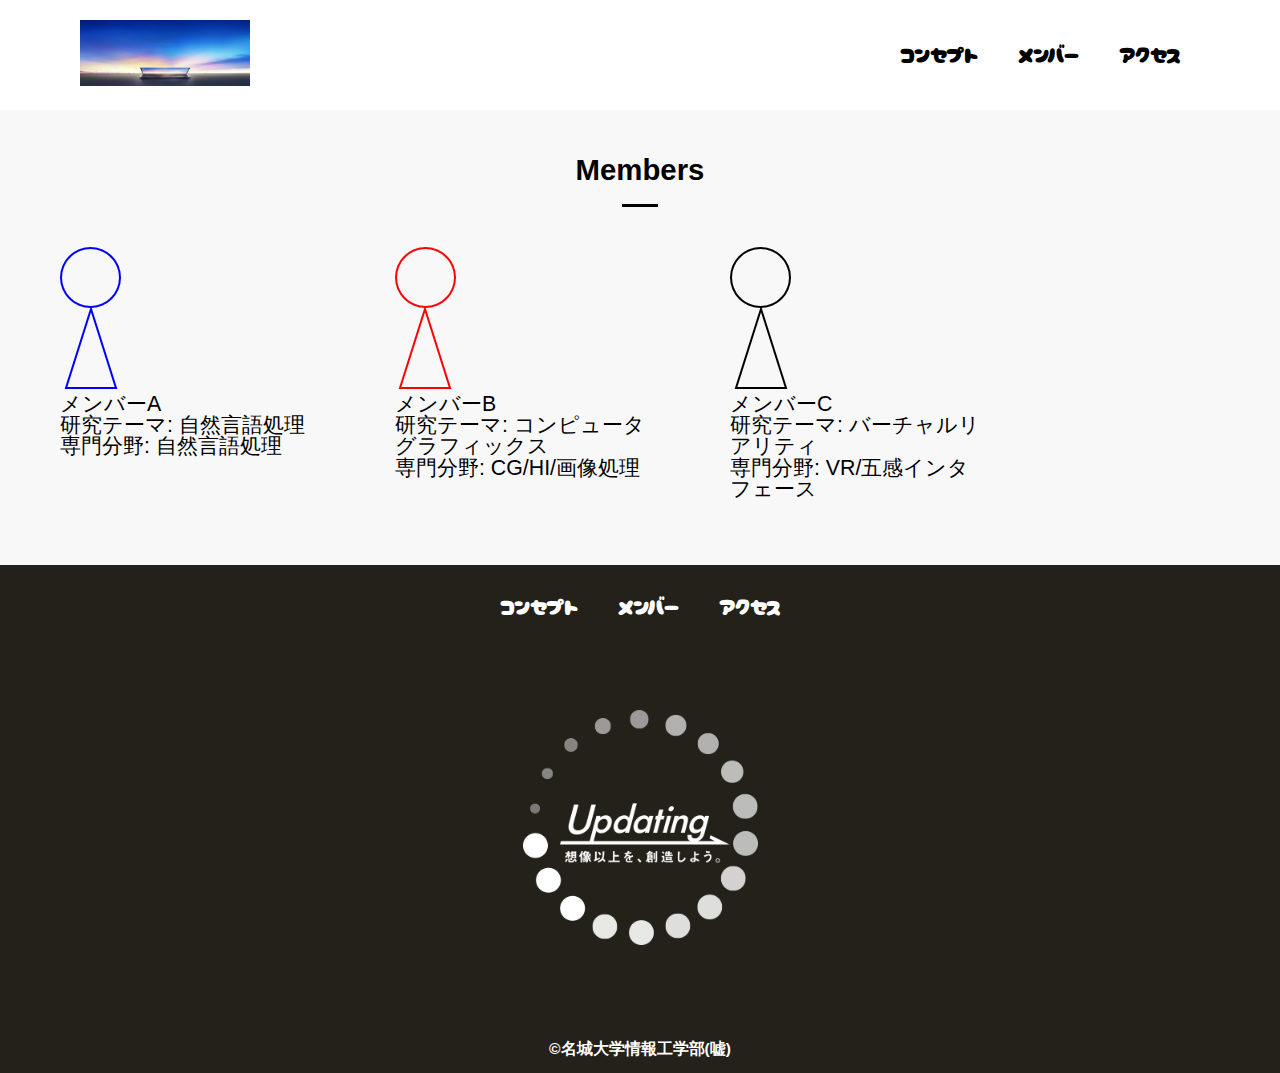
<file: members.html>
<!DOCTYPE html>
<html>
    <head>
        <meta charset="UTF-8">
        <title>メンバー</title>
        <meta name="description" content="メンバー">
        <meta name="viewport" content="width=device-width">
        <script src="js/script.js"></script>
        <link href="css/common.css" rel="stylesheet">
        <link href="css/members.css" rel="stylesheet">
        <link rel="preconnect" href="https://fonts.googleapis.com">
        <link rel="preconnect" href="https://fonts.gstatic.com" crossorigin>
        <link href="https://fonts.googleapis.com/css2?family=Cherry+Bomb+One&display=swap" rel="stylesheet">    
    </head>
    <body>
        <header class="header">
            <div class="header-inner">
                <a class="header-logo" href="index.html">
                    <img src="images/common/logo.png" alt="ロゴ">
                </a>
                <button class="toggle-menu-button"></button>
                <div class="header-site-menu">
                    <nav class="site-menu">
                        <ul>
                            <li><a href="concept.html">コンセプト</a></li>
                            <li><a href="members.html">メンバー</a></li>
                            <li><a href="access.html">アクセス</a></li>
                        </ul>
                    </nav>
                </div>
            </div>
        </header>
        <main class="main">
            <div class="members">
                <h2>Members</h2>
                <ul class="member-list">
                    <li>
                        <img src="images/members/member_A.png" alt="メンバーA">
                        <dl>
                            <dt>メンバーA</dt>
                            <dd>研究テーマ: 自然言語処理</dd>
                        </dl>
                        <p class="speciality">専門分野: 自然言語処理</p>
                    </li>
                    <li>
                        <img src="images/members/member_B.png" alt="メンバーB">
                        <dl>
                            <dt>メンバーB</dt>
                            <dd>研究テーマ: コンピュータグラフィックス</dd>
                        </dl>
                        <p class="speciality">専門分野: CG/HI/画像処理</p>
                    </li>
                    <li>
                        <img src="images/members/member_C.png" alt="メンバーC">
                        <dl>
                            <dt>メンバーC</dt>
                            <dd>研究テーマ: バーチャルリアリティ</dd>
                        </dl>
                        <p class="speciality">専門分野: VR/五感インタフェース</p>
                    </li>
                </ul>
            </div>
        </main>
        <footer class="footer">
            <nav class="site-menu">
                <ul>
                    <li><a href="concept.html">コンセプト</a></li>
                    <li><a href="members.html">メンバー</a></li>
                    <li><a href="access.html">アクセス</a></li>
                </ul>
            </nav>
            <a class="footer-logo" href="index.html">
                <img src="images/common/logo_footer.png" alt="ロゴ">
            </a>
            <p class="copyright"><small>&copy;名城大学情報工学部(嘘)</small></p>
        </footer>
    </body>
</html>
</file>
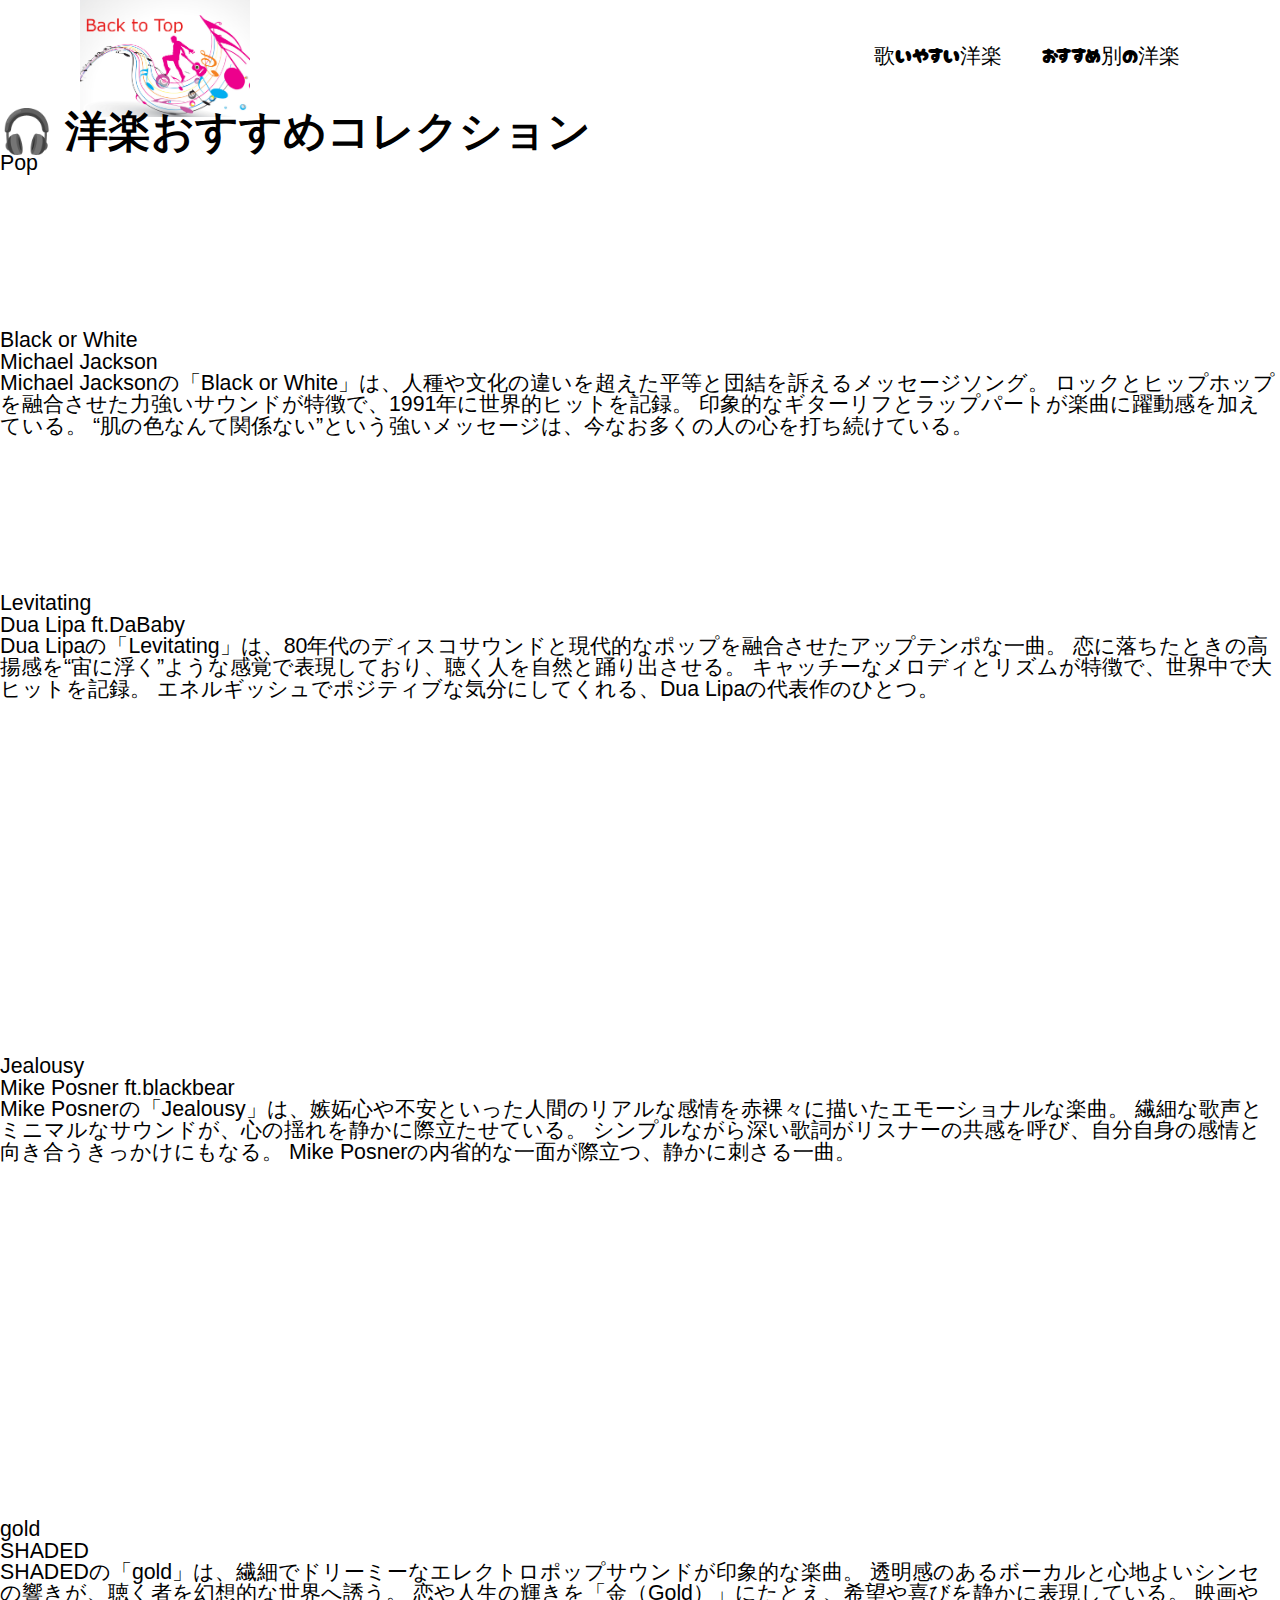
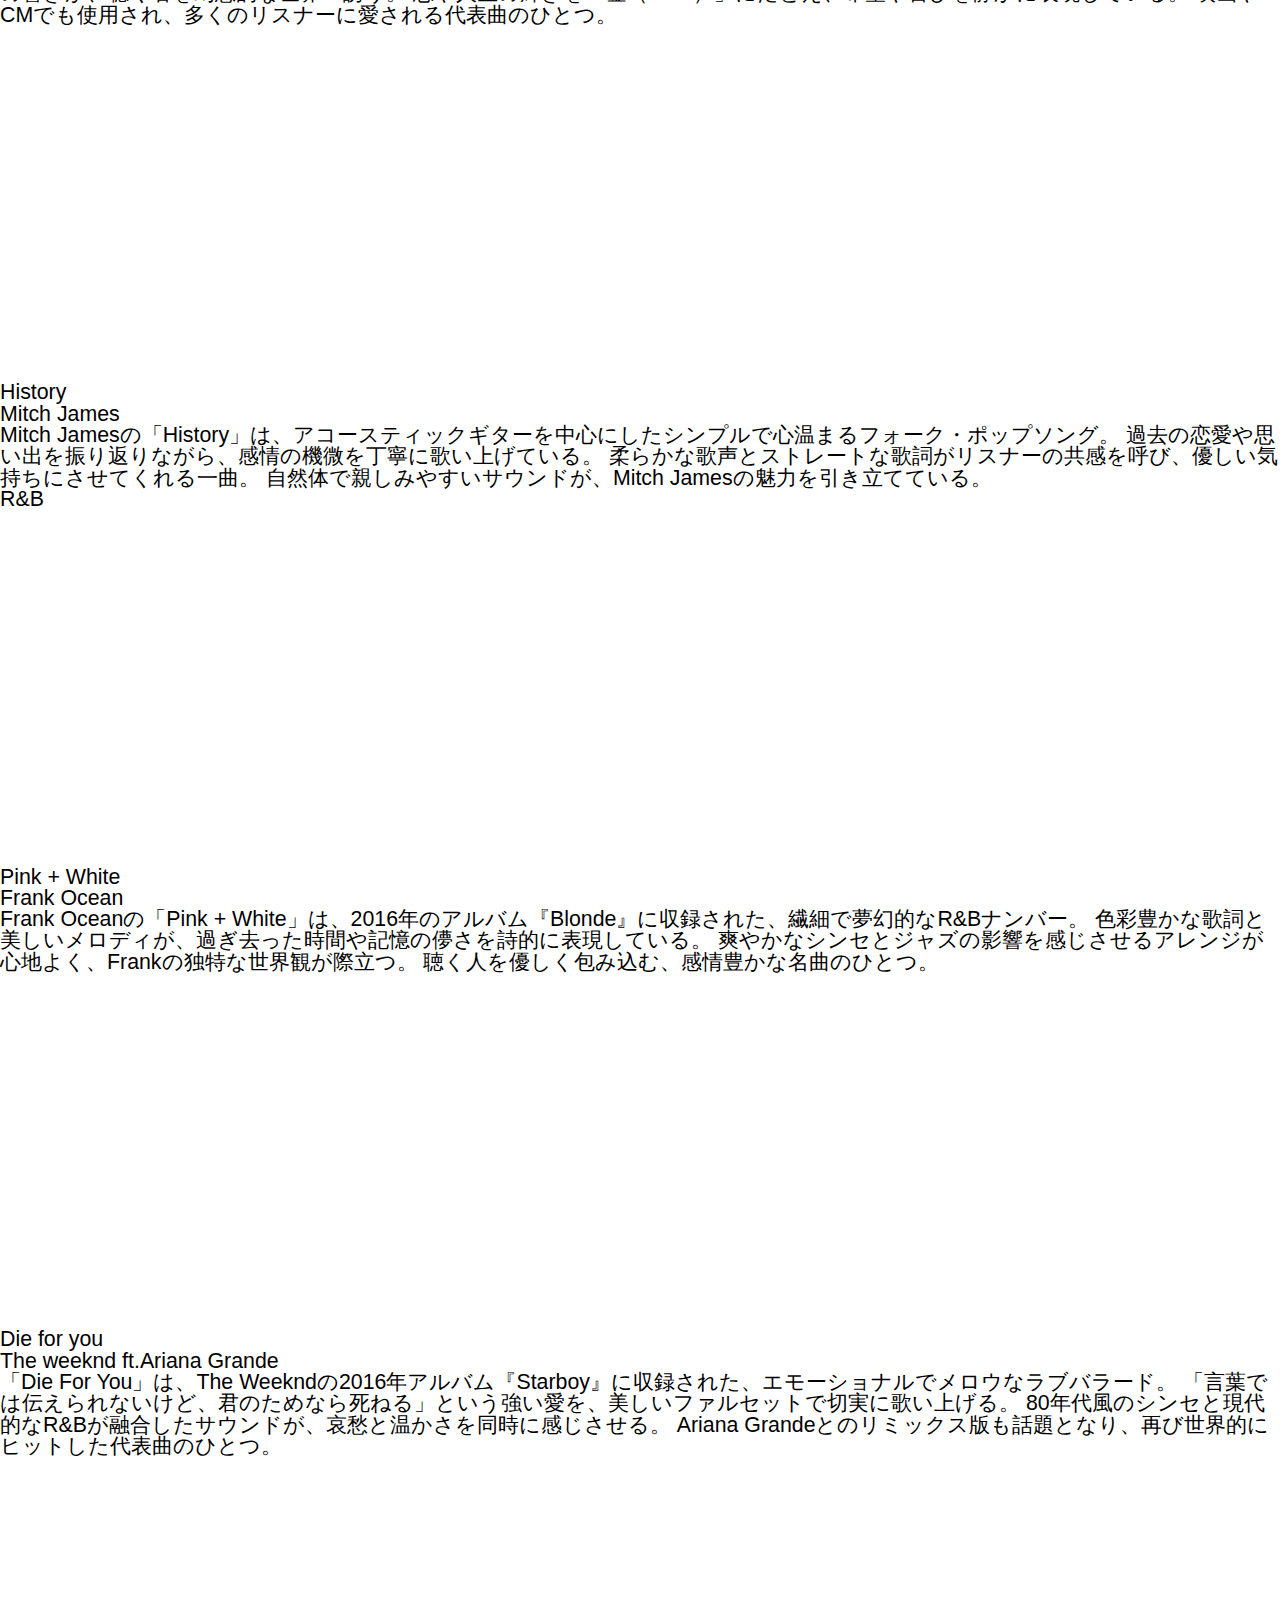
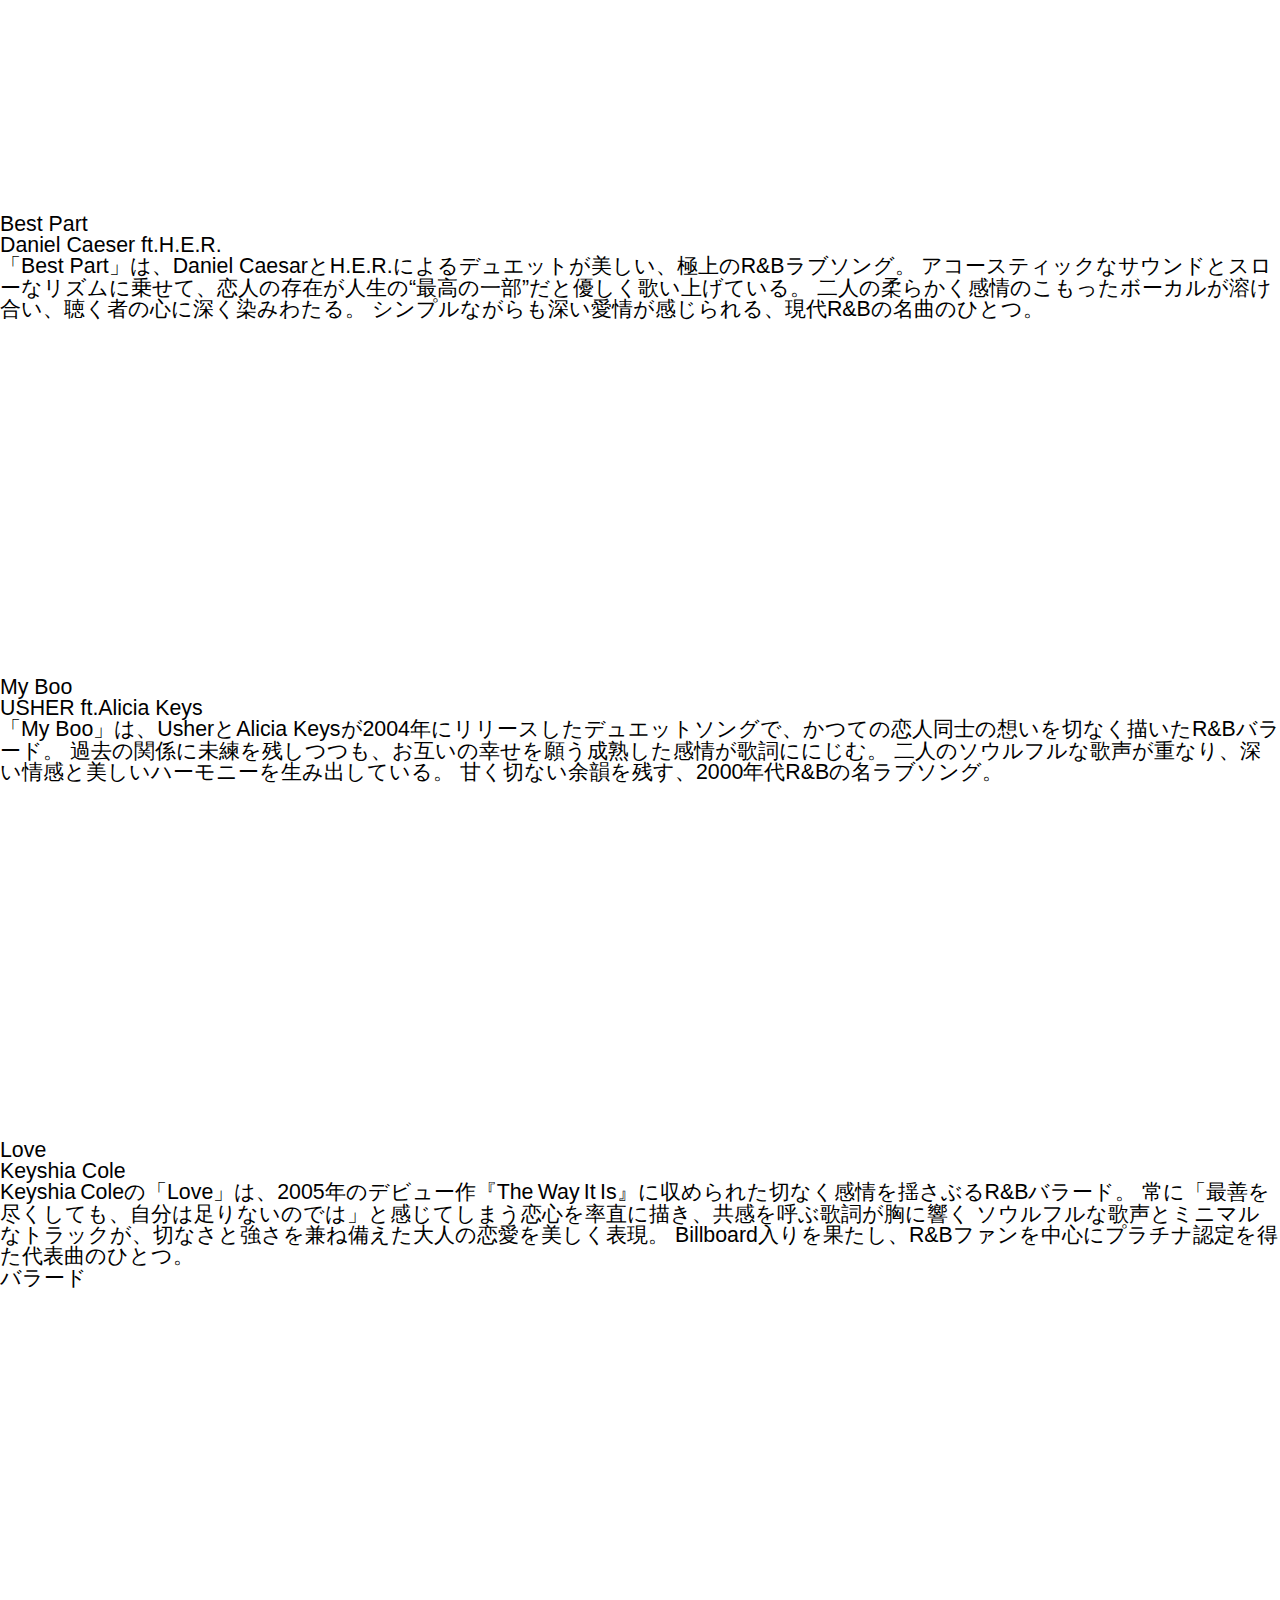
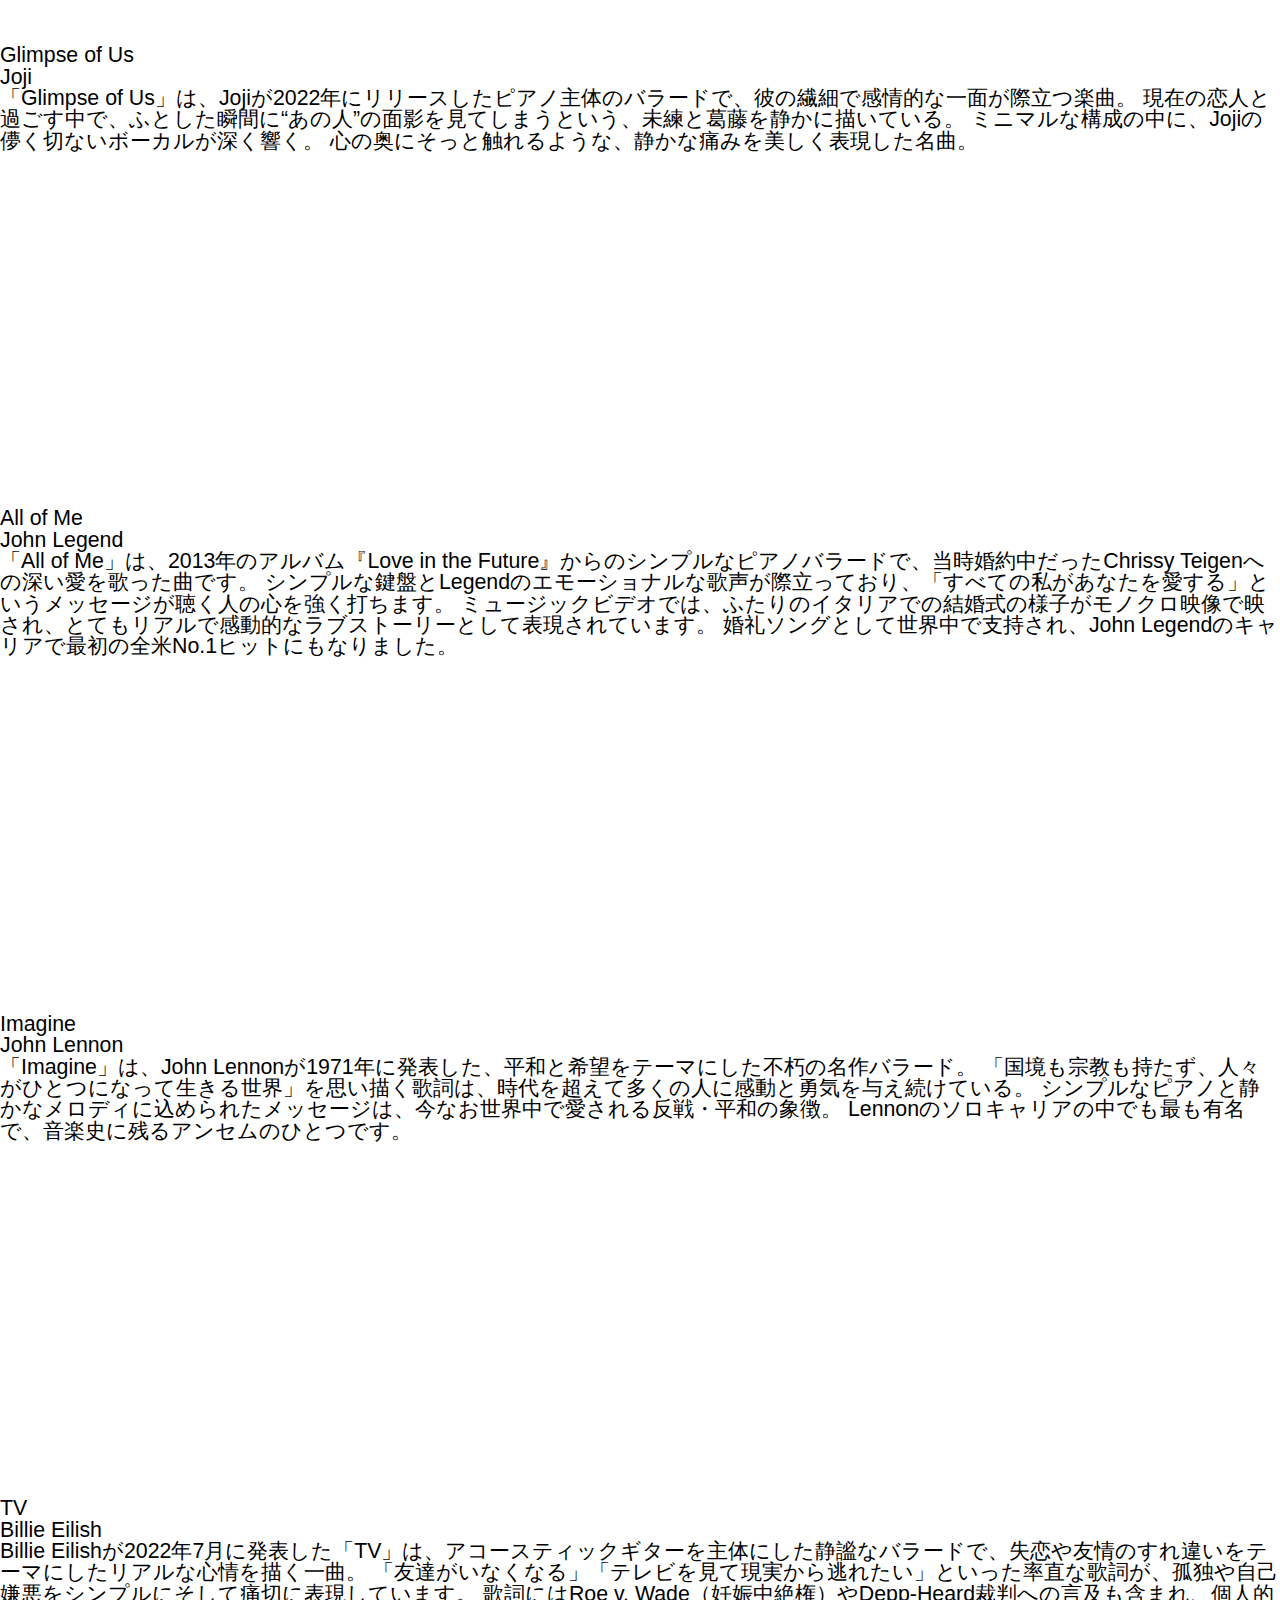
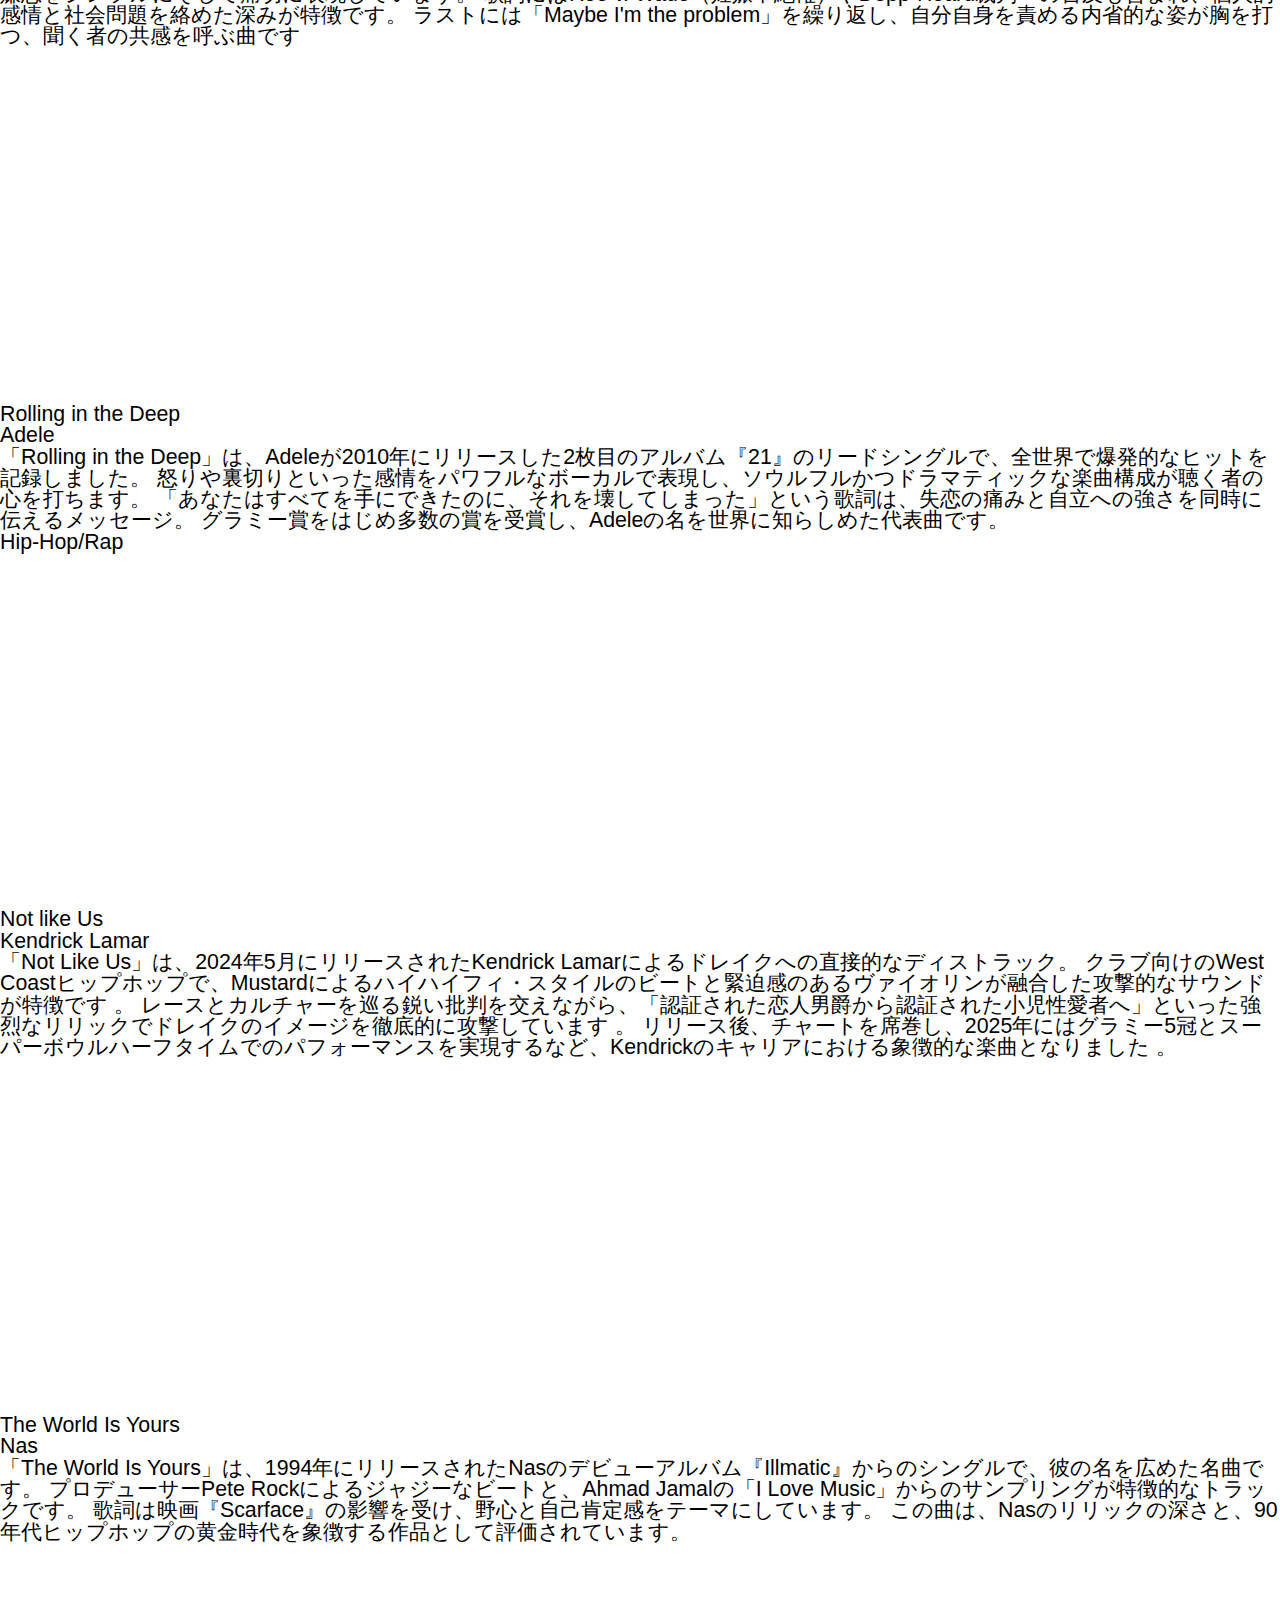
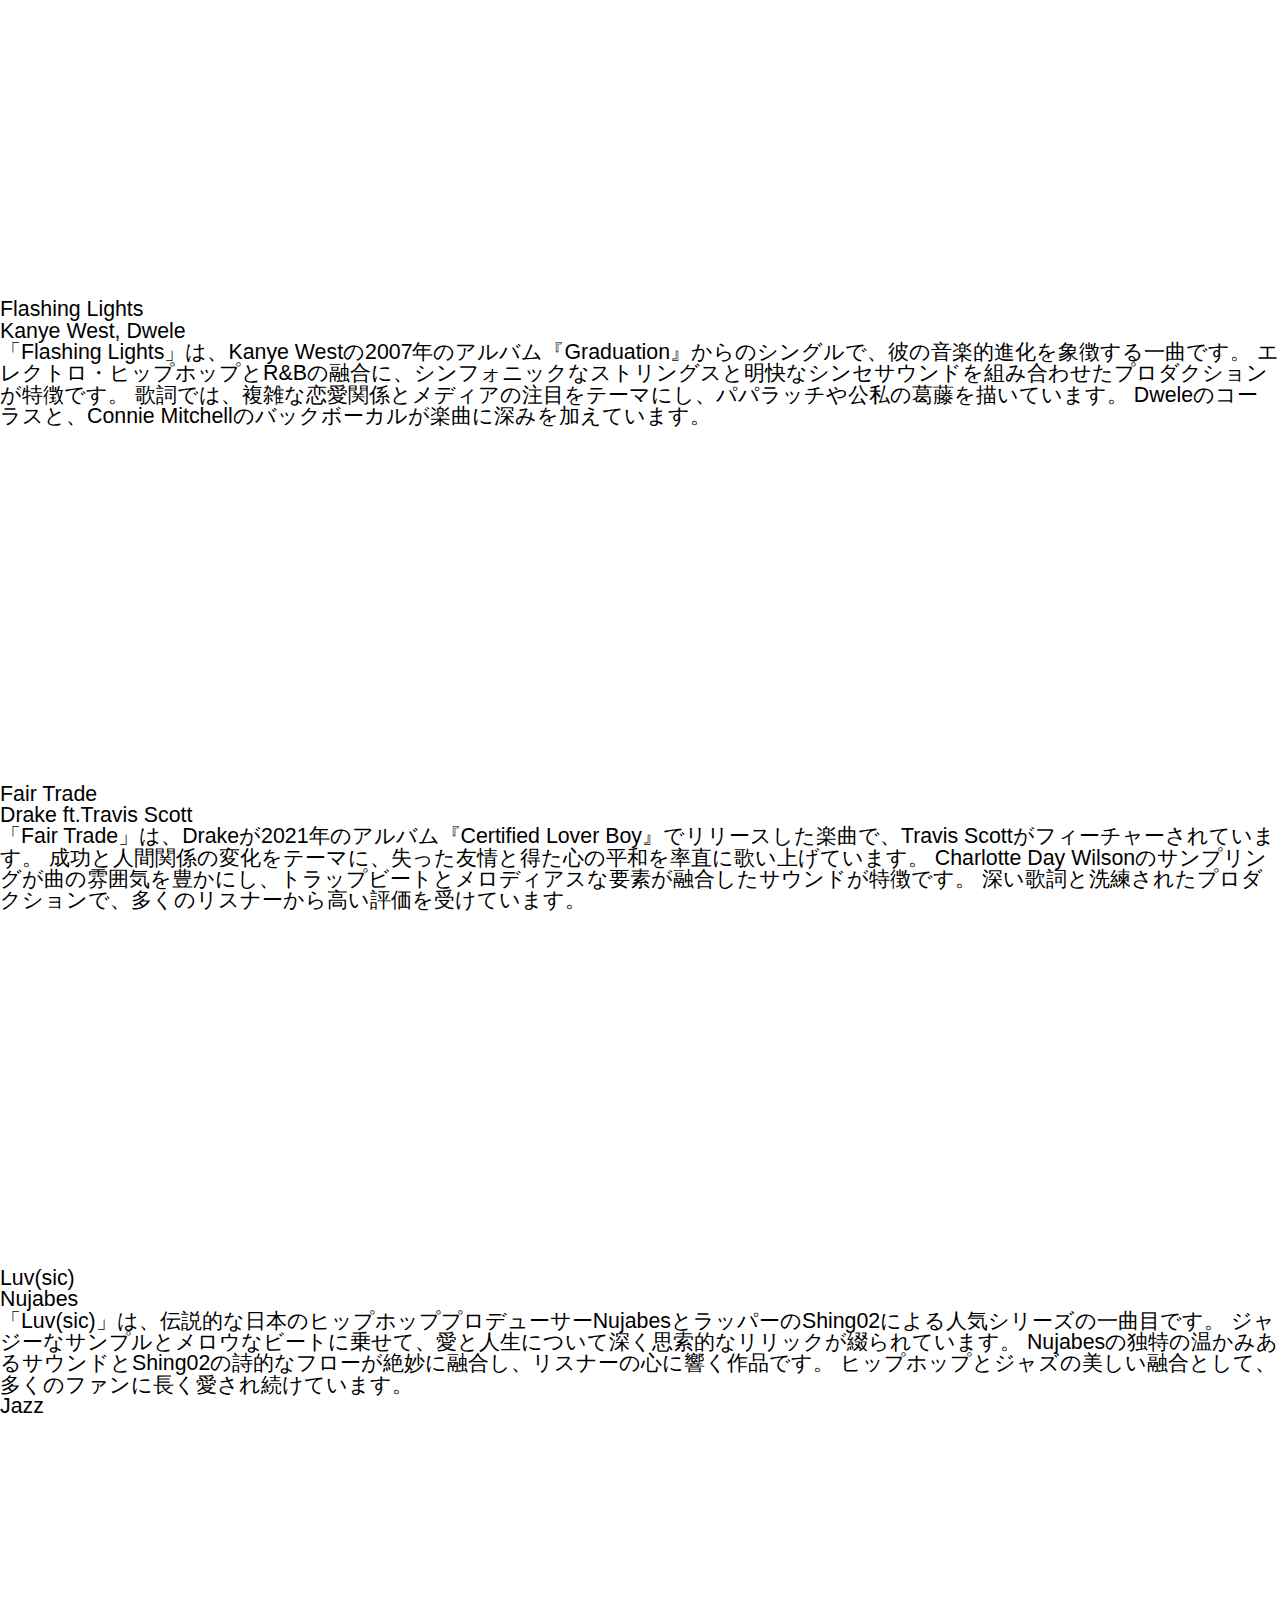
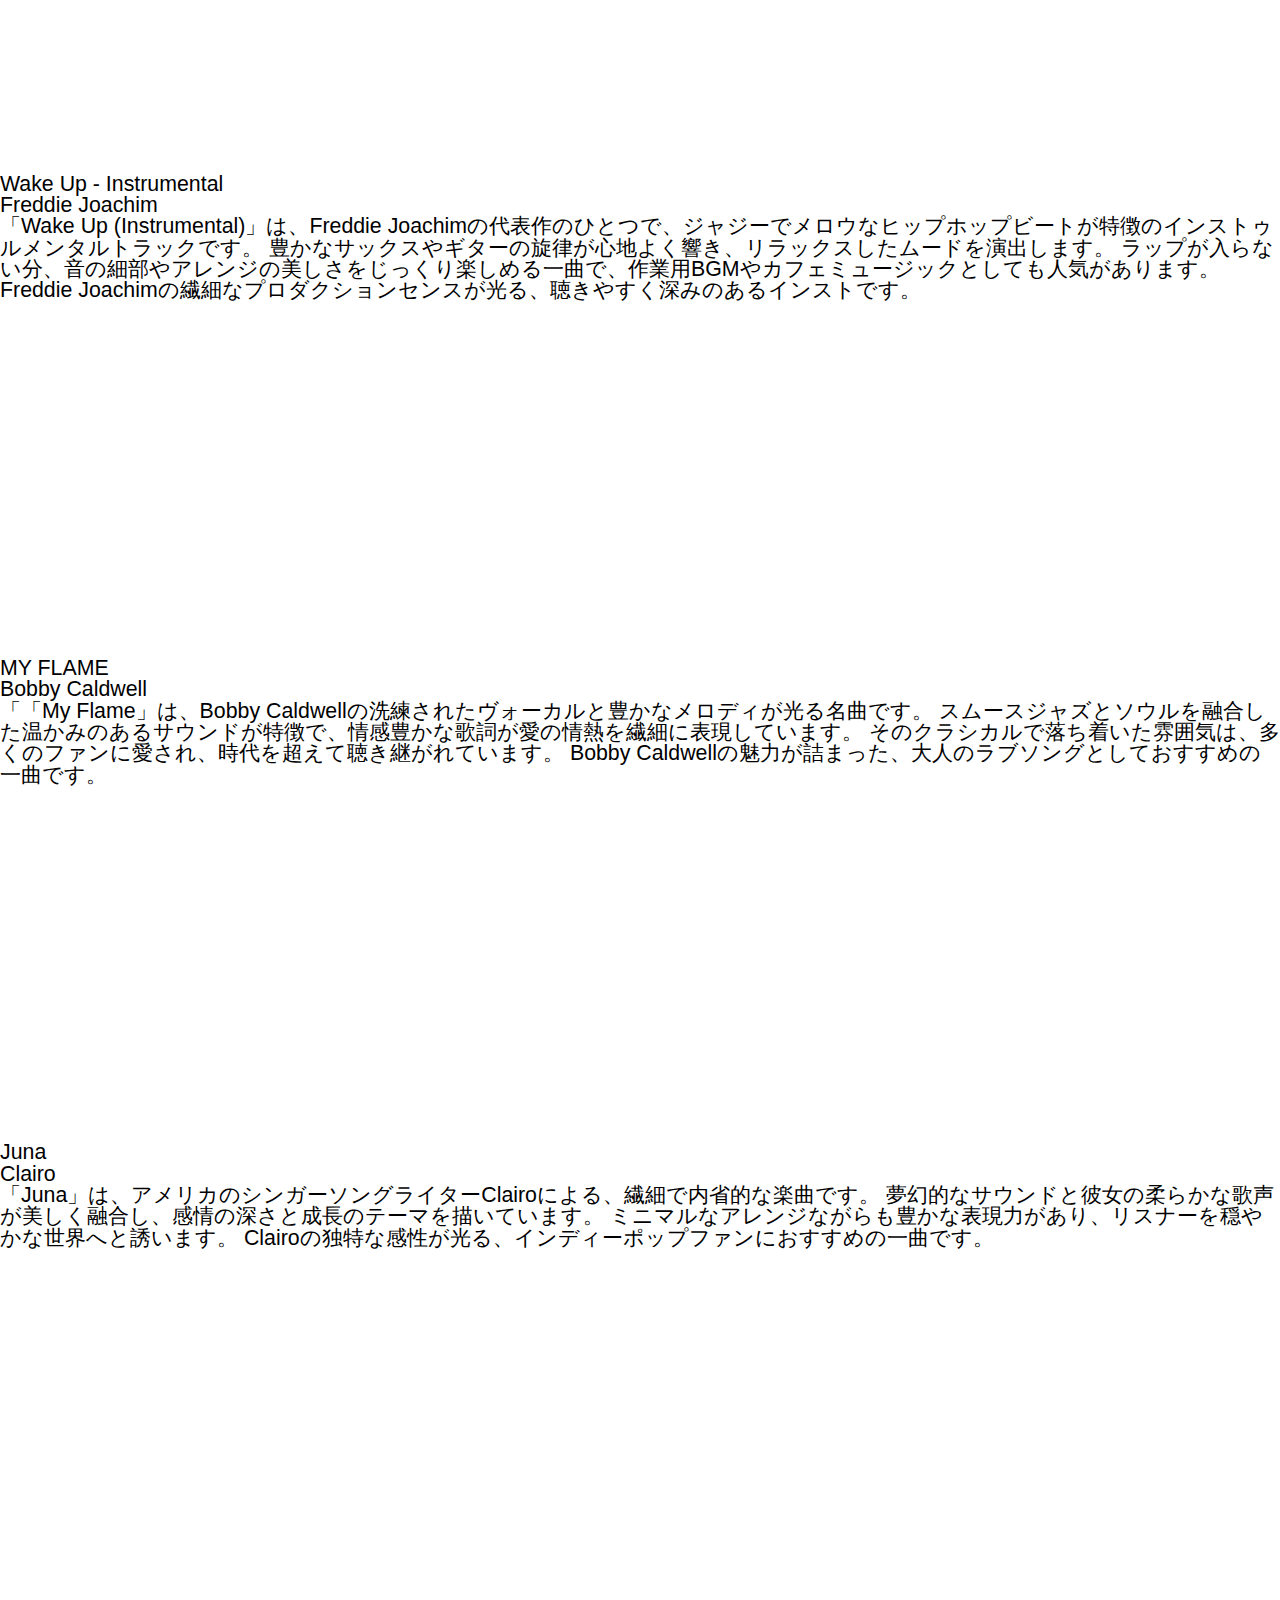
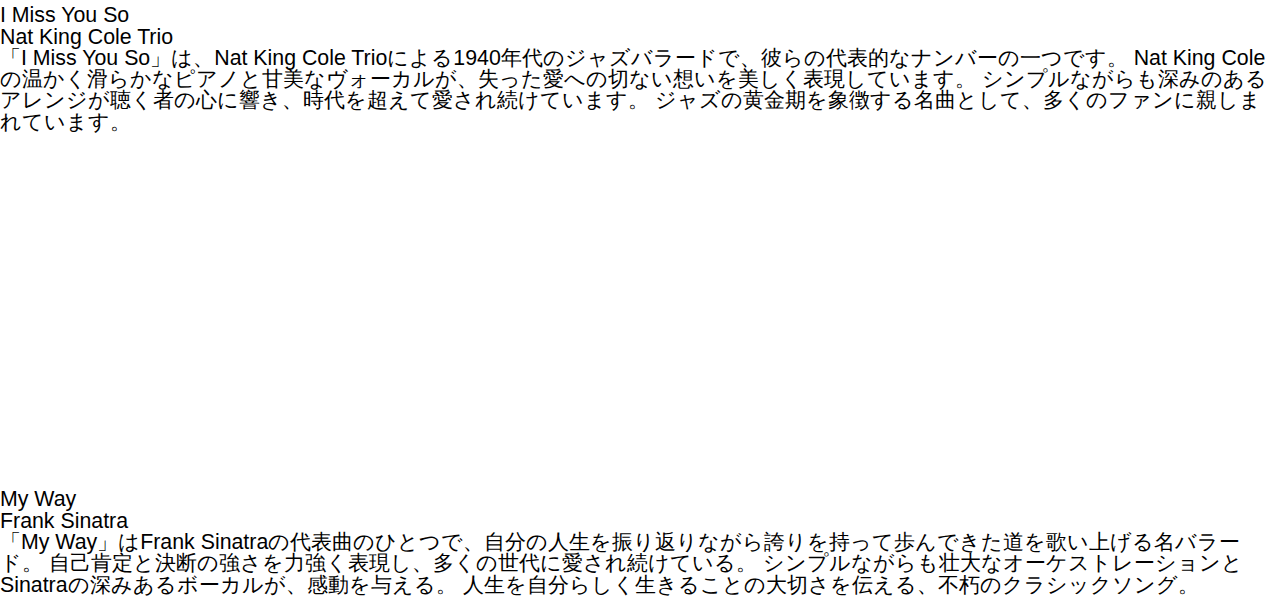
<file: musicsite2.html>
<!DOCTYPE html>
<html lang="ja">
<head>
    <meta charset="UTF-8">
    <title>洋楽エクスプローラー</title>
    <meta name="description" content="洋楽エクスプローラー">
    <meta name="viewport" content="width=device-width, initial-scale=1">
    <script src="https://ajax.googleapis.com/ajax/libs/jquery/1.11.0/jquery.min.js"></script>
    <link href="css/index.css" rel="stylesheet">
    <link rel="preconnect" href="https://fonts.googleapis.com">
    <link rel="preconnect" href="https://fonts.gstatic.com" crossorigin>
    <link href="https://fonts.googleapis.com/css2?family=Cherry+Bomb+One&display=swap" rel="stylesheet">

</head>
<body>

<header class="header">
    <div class="header-inner">
        <a class="header-logo" href="index.html">
            <img src="images/common/gazou2.png" alt="ロゴ">
        </a>
        <button class="toggle-menu-button"></button>
        <div class="header-site-menu">
            <nav class="site-menu">
                <ul>
                    <li><a href="members.html">歌いやすい洋楽</a></li>
                    <li><a href="musicsite2.html">おすすめ別の洋楽</a></li>
                </ul>
            </nav>
        </div>
    </div>
</header>

<h1>🎧 洋楽おすすめコレクション</h1>

<!-- Listening タブ -->
<div id="listening" class="tab-content active">
  <div class="genre-section">
    <div class="section-title">Pop</div>
    
    <div class="music-card">
      <iframe style="border-radius:12px" src="https://open.spotify.com/embed/track/7EsjkelQuoUlJXEw7SeVV4?utm_source=generator&theme=0" width="100%" height="152" frameBorder="0" allowfullscreen="" allow="autoplay; clipboard-write; encrypted-media; fullscreen; picture-in-picture" loading="lazy"></iframe>
      <div class="music-info" onclick="toggleDescription(this)">
        <div class="title">Black or White</div>
        <div class="artist">Michael Jackson</div>
        <div class="description hidden">Michael Jacksonの「Black or White」は、人種や文化の違いを超えた平等と団結を訴えるメッセージソング。
ロックとヒップホップを融合させた力強いサウンドが特徴で、1991年に世界的ヒットを記録。
印象的なギターリフとラップパートが楽曲に躍動感を加えている。
“肌の色なんて関係ない”という強いメッセージは、今なお多くの人の心を打ち続けている。</div>
      </div>
    </div>

 <div class="music-card">
      <iframe style="border-radius:12px" src="https://open.spotify.com/embed/track/5nujrmhLynf4yMoMtj8AQF?utm_source=generator" width="100%" height="152" frameBorder="0" allowfullscreen="" allow="autoplay; clipboard-write; encrypted-media; fullscreen; picture-in-picture" loading="lazy"></iframe>
      <div class="music-info" onclick="toggleDescription(this)">
        <div class="title">Levitating</div>
        <div class="artist">Dua Lipa ft.DaBaby</div>
        <div class="description hidden">Dua Lipaの「Levitating」は、80年代のディスコサウンドと現代的なポップを融合させたアップテンポな一曲。
恋に落ちたときの高揚感を“宙に浮く”ような感覚で表現しており、聴く人を自然と踊り出させる。
キャッチーなメロディとリズムが特徴で、世界中で大ヒットを記録。
エネルギッシュでポジティブな気分にしてくれる、Dua Lipaの代表作のひとつ。</div>
      </div>
    </div>

 <div class="music-card">
      <iframe style="border-radius:12px" src="https://open.spotify.com/embed/track/3MxvnLsw2nx9W12svVvmyr?utm_source=generator" width="100%" height="352" frameBorder="0" allowfullscreen="" allow="autoplay; clipboard-write; encrypted-media; fullscreen; picture-in-picture" loading="lazy"></iframe>
      <div class="music-info" onclick="toggleDescription(this)">
        <div class="title">Jealousy</div>
        <div class="artist">Mike Posner ft.blackbear</div>
        <div class="description hidden">Mike Posnerの「Jealousy」は、嫉妬心や不安といった人間のリアルな感情を赤裸々に描いたエモーショナルな楽曲。
繊細な歌声とミニマルなサウンドが、心の揺れを静かに際立たせている。
シンプルながら深い歌詞がリスナーの共感を呼び、自分自身の感情と向き合うきっかけにもなる。
Mike Posnerの内省的な一面が際立つ、静かに刺さる一曲。
</div>
      </div>
    </div>

<div class="music-card">
      <iframe style="border-radius:12px" src="https://open.spotify.com/embed/track/0sCnZ9O2UsNiIPxMIse5TY?utm_source=generator" width="100%" height="352" frameBorder="0" allowfullscreen="" allow="autoplay; clipboard-write; encrypted-media; fullscreen; picture-in-picture" loading="lazy"></iframe>
      <div class="music-info" onclick="toggleDescription(this)">
        <div class="title">gold</div>
        <div class="artist">SHADED</div>
        <div class="description hidden">SHADEDの「gold」は、繊細でドリーミーなエレクトロポップサウンドが印象的な楽曲。
透明感のあるボーカルと心地よいシンセの響きが、聴く者を幻想的な世界へ誘う。
恋や人生の輝きを「金（Gold）」にたとえ、希望や喜びを静かに表現している。
映画やCMでも使用され、多くのリスナーに愛される代表曲のひとつ。</div>
      </div>
    </div>

<div class="music-card">
      <iframe style="border-radius:12px" src="https://open.spotify.com/embed/track/5Kua7qb1Ze2yQNH3rVChol?utm_source=generator" width="100%" height="352" frameBorder="0" allowfullscreen="" allow="autoplay; clipboard-write; encrypted-media; fullscreen; picture-in-picture" loading="lazy"></iframe>
      <div class="music-info" onclick="toggleDescription(this)">
        <div class="title">History</div>
        <div class="artist">Mitch James</div>
        <div class="description hidden">Mitch Jamesの「History」は、アコースティックギターを中心にしたシンプルで心温まるフォーク・ポップソング。
過去の恋愛や思い出を振り返りながら、感情の機微を丁寧に歌い上げている。
柔らかな歌声とストレートな歌詞がリスナーの共感を呼び、優しい気持ちにさせてくれる一曲。
自然体で親しみやすいサウンドが、Mitch Jamesの魅力を引き立てている。</div>
      </div>
    </div>
    <!-- 他にも追加可 -->
  </div>

  <div class="genre-section">
    <div class="section-title">R&B</div>
    
    <div class="music-card">
      <iframe style="border-radius:12px" src="https://open.spotify.com/embed/track/3xKsf9qdS1CyvXSMEid6g8?utm_source=generator" width="100%" height="352" frameBorder="0" allowfullscreen="" allow="autoplay; clipboard-write; encrypted-media; fullscreen; picture-in-picture" loading="lazy"></iframe>
      <div class="music-info" onclick="toggleDescription(this)">
        <div class="title">Pink + White</div>
        <div class="artist">Frank Ocean</div>
        <div class="description hidden">Frank Oceanの「Pink + White」は、2016年のアルバム『Blonde』に収録された、繊細で夢幻的なR&Bナンバー。
色彩豊かな歌詞と美しいメロディが、過ぎ去った時間や記憶の儚さを詩的に表現している。
爽やかなシンセとジャズの影響を感じさせるアレンジが心地よく、Frankの独特な世界観が際立つ。
聴く人を優しく包み込む、感情豊かな名曲のひとつ。
</div>
      </div>
    </div>

<div class="music-card">
      <iframe style="border-radius:12px" src="https://open.spotify.com/embed/track/4JNdwEfqwFRiAeEISC8RU8?utm_source=generator" width="100%" height="352" frameBorder="0" allowfullscreen="" allow="autoplay; clipboard-write; encrypted-media; fullscreen; picture-in-picture" loading="lazy"></iframe>
      <div class="music-info" onclick="toggleDescription(this)">
        <div class="title">Die for you</div>
        <div class="artist">The weeknd ft.Ariana Grande</div>
        <div class="description hidden">「Die For You」は、The Weekndの2016年アルバム『Starboy』に収録された、エモーショナルでメロウなラブバラード。
「言葉では伝えられないけど、君のためなら死ねる」という強い愛を、美しいファルセットで切実に歌い上げる。
80年代風のシンセと現代的なR&Bが融合したサウンドが、哀愁と温かさを同時に感じさせる。
Ariana Grandeとのリミックス版も話題となり、再び世界的にヒットした代表曲のひとつ。</div>
      </div>
    </div>

    <div class="music-card">
      <iframe style="border-radius:12px" src="https://open.spotify.com/embed/track/1Q7EgiMOuwDcB0PJC6AzON?utm_source=generator" width="100%" height="352" frameBorder="0" allowfullscreen="" allow="autoplay; clipboard-write; encrypted-media; fullscreen; picture-in-picture" loading="lazy"></iframe>
      <div class="music-info" onclick="toggleDescription(this)">
        <div class="title">Best Part</div>
        <div class="artist">Daniel Caeser ft.H.E.R.</div>
        <div class="description hidden">「Best Part」は、Daniel CaesarとH.E.R.によるデュエットが美しい、極上のR&Bラブソング。
アコースティックなサウンドとスローなリズムに乗せて、恋人の存在が人生の“最高の一部”だと優しく歌い上げている。
二人の柔らかく感情のこもったボーカルが溶け合い、聴く者の心に深く染みわたる。
シンプルながらも深い愛情が感じられる、現代R&Bの名曲のひとつ。

</div>
      </div>
    </div>

    <div class="music-card">
      <iframe style="border-radius:12px" src="https://open.spotify.com/embed/track/68vgtRHr7iZHpzGpon6Jlo?utm_source=generator" width="100%" height="352" frameBorder="0" allowfullscreen="" allow="autoplay; clipboard-write; encrypted-media; fullscreen; picture-in-picture" loading="lazy"></iframe>
      <div class="music-info" onclick="toggleDescription(this)">
        <div class="title">My Boo</div>
        <div class="artist">USHER ft.Alicia Keys</div>
        <div class="description hidden">「My Boo」は、UsherとAlicia Keysが2004年にリリースしたデュエットソングで、かつての恋人同士の想いを切なく描いたR&Bバラード。
過去の関係に未練を残しつつも、お互いの幸せを願う成熟した感情が歌詞ににじむ。
二人のソウルフルな歌声が重なり、深い情感と美しいハーモニーを生み出している。
甘く切ない余韻を残す、2000年代R&Bの名ラブソング。</div>
      </div>
    </div>

<div class="music-card">
      <iframe style="border-radius:12px" src="https://open.spotify.com/embed/track/11da2dMQkeFZixxHZJYs6m?utm_source=generator" width="100%" height="352" frameBorder="0" allowfullscreen="" allow="autoplay; clipboard-write; encrypted-media; fullscreen; picture-in-picture" loading="lazy"></iframe>
      <div class="music-info" onclick="toggleDescription(this)">
        <div class="title">Love</div>
        <div class="artist">Keyshia Cole</div>
        <div class="description hidden">Keyshia Coleの「Love」は、2005年のデビュー作『The Way It Is』に収められた切なく感情を揺さぶるR&Bバラード。
常に「最善を尽くしても、自分は足りないのでは」と感じてしまう恋心を率直に描き、共感を呼ぶ歌詞が胸に響く
ソウルフルな歌声とミニマルなトラックが、切なさと強さを兼ね備えた大人の恋愛を美しく表現。
Billboard入りを果たし、R&Bファンを中心にプラチナ認定を得た代表曲のひとつ。</div>
      </div>
    </div>

    <!-- 音楽カード追加予定 -->
  </div>
</div>

  <div class="genre-section">
    <div class="section-title">バラード</div>
    
    <div class="music-card">
      <iframe style="border-radius:12px" src="https://open.spotify.com/embed/track/6xGruZOHLs39ZbVccQTuPZ?utm_source=generator" width="100%" height="352" frameBorder="0" allowfullscreen="" allow="autoplay; clipboard-write; encrypted-media; fullscreen; picture-in-picture" loading="lazy"></iframe>
      <div class="music-info" onclick="toggleDescription(this)">
        <div class="title">Glimpse of Us</div>
        <div class="artist">Joji</div>
        <div class="description hidden">「Glimpse of Us」は、Jojiが2022年にリリースしたピアノ主体のバラードで、彼の繊細で感情的な一面が際立つ楽曲。
現在の恋人と過ごす中で、ふとした瞬間に“あの人”の面影を見てしまうという、未練と葛藤を静かに描いている。
ミニマルな構成の中に、Jojiの儚く切ないボーカルが深く響く。
心の奥にそっと触れるような、静かな痛みを美しく表現した名曲。 
</div>
      </div>
    </div>

<div class="music-card">
      <iframe style="border-radius:12px" src="https://open.spotify.com/embed/track/3U4isOIWM3VvDubwSI3y7a?utm_source=generator" width="100%" height="352" frameBorder="0" allowfullscreen="" allow="autoplay; clipboard-write; encrypted-media; fullscreen; picture-in-picture" loading="lazy"></iframe>
      <div class="music-info" onclick="toggleDescription(this)">
        <div class="title">All of Me</div>
        <div class="artist">John Legend</div>
        <div class="description hidden">「All of Me」は、2013年のアルバム『Love in the Future』からのシンプルなピアノバラードで、当時婚約中だったChrissy Teigenへの深い愛を歌った曲です。
シンプルな鍵盤とLegendのエモーショナルな歌声が際立っており、「すべての私があなたを愛する」というメッセージが聴く人の心を強く打ちます。
ミュージックビデオでは、ふたりのイタリアでの結婚式の様子がモノクロ映像で映され、とてもリアルで感動的なラブストーリーとして表現されています。
婚礼ソングとして世界中で支持され、John Legendのキャリアで最初の全米No.1ヒットにもなりました。</div>
      </div>
    </div>

    <div class="music-card">
      <iframe style="border-radius:12px" src="https://open.spotify.com/embed/track/7pKfPomDEeI4TPT6EOYjn9?utm_source=generator" width="100%" height="352" frameBorder="0" allowfullscreen="" allow="autoplay; clipboard-write; encrypted-media; fullscreen; picture-in-picture" loading="lazy"></iframe>
      <div class="music-info" onclick="toggleDescription(this)">
        <div class="title">Imagine</div>
        <div class="artist">John Lennon</div>
        <div class="description hidden">「Imagine」は、John Lennonが1971年に発表した、平和と希望をテーマにした不朽の名作バラード。
「国境も宗教も持たず、人々がひとつになって生きる世界」を思い描く歌詞は、時代を超えて多くの人に感動と勇気を与え続けている。
シンプルなピアノと静かなメロディに込められたメッセージは、今なお世界中で愛される反戦・平和の象徴。
Lennonのソロキャリアの中でも最も有名で、音楽史に残るアンセムのひとつです。

</div>
      </div>
    </div>

    <div class="music-card">
      <iframe style="border-radius:12px" src="https://open.spotify.com/embed/track/3GYlZ7tbxLOxe6ewMNVTkw?utm_source=generator" width="100%" height="352" frameBorder="0" allowfullscreen="" allow="autoplay; clipboard-write; encrypted-media; fullscreen; picture-in-picture" loading="lazy"></iframe>
      <div class="music-info" onclick="toggleDescription(this)">
        <div class="title">TV</div>
        <div class="artist">Billie Eilish</div>
        <div class="description hidden">Billie Eilishが2022年7月に発表した「TV」は、アコースティックギターを主体にした静謐なバラードで、失恋や友情のすれ違いをテーマにしたリアルな心情を描く一曲。
「友達がいなくなる」「テレビを見て現実から逃れたい」といった率直な歌詞が、孤独や自己嫌悪をシンプルにそして痛切に表現しています。
歌詞にはRoe v. Wade（妊娠中絶権）やDepp-Heard裁判への言及も含まれ、個人的感情と社会問題を絡めた深みが特徴です。
ラストには「Maybe I'm the problem」を繰り返し、自分自身を責める内省的な姿が胸を打つ、聞く者の共感を呼ぶ曲です</div>
      </div>
    </div>

<div class="music-card">
      <iframe style="border-radius:12px" src="https://open.spotify.com/embed/track/6IAZHEBUIGJ6NJKxxOBIEr?utm_source=generator" width="100%" height="352" frameBorder="0" allowfullscreen="" allow="autoplay; clipboard-write; encrypted-media; fullscreen; picture-in-picture" loading="lazy"></iframe>
      <div class="music-info" onclick="toggleDescription(this)">
        <div class="title">Rolling in the Deep</div>
        <div class="artist">Adele</div>
        <div class="description hidden">「Rolling in the Deep」は、Adeleが2010年にリリースした2枚目のアルバム『21』のリードシングルで、全世界で爆発的なヒットを記録しました。
怒りや裏切りといった感情をパワフルなボーカルで表現し、ソウルフルかつドラマティックな楽曲構成が聴く者の心を打ちます。
「あなたはすべてを手にできたのに、それを壊してしまった」という歌詞は、失恋の痛みと自立への強さを同時に伝えるメッセージ。
グラミー賞をはじめ多数の賞を受賞し、Adeleの名を世界に知らしめた代表曲です。</div>
      </div>
    </div>

    <!-- 音楽カード追加予定 -->
  </div>
</div>

  <div class="genre-section">
    <div class="section-title">Hip-Hop/Rap</div>
    
    <div class="music-card">
      <iframe style="border-radius:12px" src="https://open.spotify.com/embed/track/6AI3ezQ4o3HUoP6Dhudph3?utm_source=generator" width="100%" height="352" frameBorder="0" allowfullscreen="" allow="autoplay; clipboard-write; encrypted-media; fullscreen; picture-in-picture" loading="lazy"></iframe>
      <div class="music-info" onclick="toggleDescription(this)">
        <div class="title">Not like Us</div>
        <div class="artist">Kendrick Lamar</div>
        <div class="description hidden">「Not Like Us」は、2024年5月にリリースされたKendrick Lamarによるドレイクへの直接的なディストラック。
クラブ向けのWest Coastヒップホップで、Mustardによるハイハイフィ・スタイルのビートと緊迫感のあるヴァイオリンが融合した攻撃的なサウンドが特徴です 。
レースとカルチャーを巡る鋭い批判を交えながら、「認証された恋人男爵から認証された小児性愛者へ」といった強烈なリリックでドレイクのイメージを徹底的に攻撃しています 。
リリース後、チャートを席巻し、2025年にはグラミー5冠とスーパーボウルハーフタイムでのパフォーマンスを実現するなど、Kendrickのキャリアにおける象徴的な楽曲となりました 。
</div>
      </div>
    </div>

<div class="music-card">
      <iframe style="border-radius:12px" src="https://open.spotify.com/embed/track/7G3lxTsMfSx4yarMkfgnTC?utm_source=generator" width="100%" height="352" frameBorder="0" allowfullscreen="" allow="autoplay; clipboard-write; encrypted-media; fullscreen; picture-in-picture" loading="lazy"></iframe>
      <div class="music-info" onclick="toggleDescription(this)">
        <div class="title">The World Is Yours</div>
        <div class="artist">Nas</div>
        <div class="description hidden">「The World Is Yours」は、1994年にリリースされたNasのデビューアルバム『Illmatic』からのシングルで、彼の名を広めた名曲です。
プロデューサーPete Rockによるジャジーなビートと、Ahmad Jamalの「I Love Music」からのサンプリングが特徴的なトラックです。
歌詞は映画『Scarface』の影響を受け、野心と自己肯定感をテーマにしています。
この曲は、Nasのリリックの深さと、90年代ヒップホップの黄金時代を象徴する作品として評価されています。</div>
      </div>
    </div>

    <div class="music-card">
      <iframe style="border-radius:12px" src="https://open.spotify.com/embed/track/5TRPicyLGbAF2LGBFbHGvO?utm_source=generator" width="100%" height="352" frameBorder="0" allowfullscreen="" allow="autoplay; clipboard-write; encrypted-media; fullscreen; picture-in-picture" loading="lazy"></iframe>
      <div class="music-info" onclick="toggleDescription(this)">
        <div class="title">Flashing Lights</div>
        <div class="artist">Kanye West, Dwele</div>
        <div class="description hidden">「Flashing Lights」は、Kanye Westの2007年のアルバム『Graduation』からのシングルで、彼の音楽的進化を象徴する一曲です。
エレクトロ・ヒップホップとR&Bの融合に、シンフォニックなストリングスと明快なシンセサウンドを組み合わせたプロダクションが特徴です。
歌詞では、複雑な恋愛関係とメディアの注目をテーマにし、パパラッチや公私の葛藤を描いています。
Dweleのコーラスと、Connie Mitchellのバックボーカルが楽曲に深みを加えています。

</div>
      </div>
    </div>

    <div class="music-card">
      <iframe style="border-radius:12px" src="https://open.spotify.com/embed/track/40iJIUlhi6renaREYGeIDS?utm_source=generator" width="100%" height="352" frameBorder="0" allowfullscreen="" allow="autoplay; clipboard-write; encrypted-media; fullscreen; picture-in-picture" loading="lazy"></iframe>
      <div class="music-info" onclick="toggleDescription(this)">
        <div class="title">Fair Trade</div>
        <div class="artist">Drake ft.Travis Scott</div>
        <div class="description hidden">「Fair Trade」は、Drakeが2021年のアルバム『Certified Lover Boy』でリリースした楽曲で、Travis Scottがフィーチャーされています。
成功と人間関係の変化をテーマに、失った友情と得た心の平和を率直に歌い上げています。
Charlotte Day Wilsonのサンプリングが曲の雰囲気を豊かにし、トラップビートとメロディアスな要素が融合したサウンドが特徴です。
深い歌詞と洗練されたプロダクションで、多くのリスナーから高い評価を受けています。</div>
      </div>
    </div>

<div class="music-card">
      <iframe style="border-radius:12px" src="https://open.spotify.com/embed/track/6SNGzhVrisdq63Ndz58ovT?utm_source=generator" width="100%" height="352" frameBorder="0" allowfullscreen="" allow="autoplay; clipboard-write; encrypted-media; fullscreen; picture-in-picture" loading="lazy"></iframe>
      <div class="music-info" onclick="toggleDescription(this)">
        <div class="title">Luv(sic)</div>
        <div class="artist">Nujabes</div>
        <div class="description hidden">「Luv(sic)」は、伝説的な日本のヒップホッププロデューサーNujabesとラッパーのShing02による人気シリーズの一曲目です。
ジャジーなサンプルとメロウなビートに乗せて、愛と人生について深く思索的なリリックが綴られています。
Nujabesの独特の温かみあるサウンドとShing02の詩的なフローが絶妙に融合し、リスナーの心に響く作品です。
ヒップホップとジャズの美しい融合として、多くのファンに長く愛され続けています。</div>
      </div>
    </div>

    <!-- 音楽カード追加予定 -->
  </div>
</div>


  <div class="genre-section">
    <div class="section-title">Jazz</div>
    
    <div class="music-card">
      <iframe style="border-radius:12px" src="https://open.spotify.com/embed/track/2WWH9KWDgGsM0Yrl5gdCeV?utm_source=generator" width="100%" height="352" frameBorder="0" allowfullscreen="" allow="autoplay; clipboard-write; encrypted-media; fullscreen; picture-in-picture" loading="lazy"></iframe>
      <div class="music-info" onclick="toggleDescription(this)">
        <div class="title">Wake Up - Instrumental</div>
        <div class="artist">Freddie Joachim</div>
        <div class="description hidden">「Wake Up (Instrumental)」は、Freddie Joachimの代表作のひとつで、ジャジーでメロウなヒップホップビートが特徴のインストゥルメンタルトラックです。
豊かなサックスやギターの旋律が心地よく響き、リラックスしたムードを演出します。
ラップが入らない分、音の細部やアレンジの美しさをじっくり楽しめる一曲で、作業用BGMやカフェミュージックとしても人気があります。
Freddie Joachimの繊細なプロダクションセンスが光る、聴きやすく深みのあるインストです。
</div>
      </div>
    </div>

<div class="music-card">
      <iframe style="border-radius:12px" src="https://open.spotify.com/embed/track/2BittppN9pQG58pQ5f3Jac?utm_source=generator" width="100%" height="352" frameBorder="0" allowfullscreen="" allow="autoplay; clipboard-write; encrypted-media; fullscreen; picture-in-picture" loading="lazy"></iframe>
      <div class="music-info" onclick="toggleDescription(this)">
        <div class="title">MY FLAME</div>
        <div class="artist">Bobby Caldwell</div>
        <div class="description hidden">「「My Flame」は、Bobby Caldwellの洗練されたヴォーカルと豊かなメロディが光る名曲です。
スムースジャズとソウルを融合した温かみのあるサウンドが特徴で、情感豊かな歌詞が愛の情熱を繊細に表現しています。
そのクラシカルで落ち着いた雰囲気は、多くのファンに愛され、時代を超えて聴き継がれています。
Bobby Caldwellの魅力が詰まった、大人のラブソングとしておすすめの一曲です。</div>
      </div>
    </div>

    <div class="music-card">
      <iframe style="border-radius:12px" src="https://open.spotify.com/embed/track/2mWfVxEo4xZYDaz0v7hYrN?utm_source=generator" width="100%" height="352" frameBorder="0" allowfullscreen="" allow="autoplay; clipboard-write; encrypted-media; fullscreen; picture-in-picture" loading="lazy"></iframe>
      <div class="music-info" onclick="toggleDescription(this)">
        <div class="title">Juna</div>
        <div class="artist">Clairo</div>
        <div class="description hidden">「Juna」は、アメリカのシンガーソングライターClairoによる、繊細で内省的な楽曲です。
夢幻的なサウンドと彼女の柔らかな歌声が美しく融合し、感情の深さと成長のテーマを描いています。
ミニマルなアレンジながらも豊かな表現力があり、リスナーを穏やかな世界へと誘います。
Clairoの独特な感性が光る、インディーポップファンにおすすめの一曲です。

</div>
      </div>
    </div>

    <div class="music-card">
      <iframe style="border-radius:12px" src="https://open.spotify.com/embed/track/45Ucre28FuNGYxHG7ZlAQ4?utm_source=generator" width="100%" height="352" frameBorder="0" allowfullscreen="" allow="autoplay; clipboard-write; encrypted-media; fullscreen; picture-in-picture" loading="lazy"></iframe>
      <div class="music-info" onclick="toggleDescription(this)">
        <div class="title">I Miss You So</div>
        <div class="artist">Nat King Cole Trio</div>
        <div class="description hidden">「I Miss You So」は、Nat King Cole Trioによる1940年代のジャズバラードで、彼らの代表的なナンバーの一つです。
Nat King Coleの温かく滑らかなピアノと甘美なヴォーカルが、失った愛への切ない想いを美しく表現しています。
シンプルながらも深みのあるアレンジが聴く者の心に響き、時代を超えて愛され続けています。
ジャズの黄金期を象徴する名曲として、多くのファンに親しまれています。</div>
      </div>
    </div>

<div class="music-card">
      <iframe style="border-radius:12px" src="https://open.spotify.com/embed/track/3spdoTYpuCpmq19tuD0bOe?utm_source=generator" width="100%" height="352" frameBorder="0" allowfullscreen="" allow="autoplay; clipboard-write; encrypted-media; fullscreen; picture-in-picture" loading="lazy"></iframe>
      <div class="music-info" onclick="toggleDescription(this)">
        <div class="title">My Way</div>
        <div class="artist">Frank Sinatra</div>
        <div class="description hidden">「My Way」はFrank Sinatraの代表曲のひとつで、自分の人生を振り返りながら誇りを持って歩んできた道を歌い上げる名バラード。
自己肯定と決断の強さを力強く表現し、多くの世代に愛され続けている。
シンプルながらも壮大なオーケストレーションとSinatraの深みあるボーカルが、感動を与える。
人生を自分らしく生きることの大切さを伝える、不朽のクラシックソング。</div>
      </div>
    </div>

    <!-- 音楽カード追加予定 -->
  </div>
</div>









<script>
  function toggleDescription(element) {
    const desc = element.querySelector('.description');
    desc.classList.toggle('hidden');
  }
</script>

</body>
</html>
</file>
<file: css/index.css>
@charset "utf-8";

nav.floating {
    position: absolute;
    top: 100px;
    left: 50px;
    background-color: #d0d0d0;
}

.first-view {
    height: calc(100vh - 110px);
    background-image: url(../images/index/bg_main.jpg);
    background-repeat: no-repeat;
    background-position: center center;
    background-size: cover;
    display: flex;
    align-items: center;
}

.first-view-text {
    width: 100%;
    max-width: 1200px;
    margin-left: auto;
    margin-right: auto;
    padding-left: 40ox;
    padding-bottom: 80px;
    color: #ffffff;
    font-weight: bold;
    text-shadow: 1px 1px 10px #4b2c14;
}

.first-view-text h1 {
    font-family: "Montserrat", sans-serif;
    font-size: 56px;
    line-height: 72px;
}

.first-view-text p {
    font-size: 18px;
    margin-top: 20px;
}

.lead {
    max-width: 1200px;
    margin: 60px auto;
}

*,
::before,
::after {
    padding: 0;
    margin: 0;
    box-sizing: border-box;
}

ul, ol {
    list-style: none;
}

a {
    color: inherit;
    text-decoration: none;
}

body {
    font-family: sans-serif;
    font-size: 16pt;
    color: #000000;
    line-height: 1;
    background-color: #ffffff;
}

img {
    max-width: 100%;
}

.header-inner {
    max-width: 1200px;
    height: 110px;
    margin-left: auto;
    margin-right: auto;
    padding-left: 40px;
    padding-right: 40px;
    display: flex;
    justify-content: space-between;
    align-items: center;
}

.toggle-menu-button {
    display: none;
}

.header-logo {
    display: block;
    width: 170px;
}

.site-menu ul {
    display: flex;
}

.site-menu ul li {
    margin-left: 20px;
    margin-right: 20px;
}

.site-menu ul li a {
    font-family: 'Cherry Bomb One', cursive;
}

@media (max-width: 800px) {
    .site-menu ul {
        display: block;
        text-align: center;
    }

    .site-menu li {
        margin-top: 20px;
    }

    .header {
        position: fixed;
        top: 0;
        left: 0;
        right: 0;
        background-color: #ffffff;
        height: 50px;
        z-index: 10;
        box-shadow: 0 3px 6px rgba(0, 0, 0, 0.1);
    }

    .header-inner {
        padding-left: 20px;
        padding-right: 20px;
        height: 100%;
        position: relative;
    }

    .header-site-menu {
        position: absolute;
        top: 100%;
        left: 0;
        right: 0;
        color: #ffffff;
        background-color: #736e62;
        padding-top: 30px;
        padding-bottom: 50px;
        display: none;
    }

    .header-site-menu.is-show {
        display: block;
    }

    .header-logo {
        width: 100px;
    }

    .main {
        padding-top: 50px;;
    }

    .footer-logo {
        margin-top: 60px;
    }

    .copyright {
        margin-top: 50px;
    }

    .toggle-menu-button {
        display: block;
        width: 44px;
        height: 34px;
        background-image: url(../images/common/icon-menu.png);
        background-size: 50%;
        background-position: center;
        background-repeat: no-repeat;
        background-color: transparent;
        border: none;
        border-radius: 0;
        outline: none;
    }
}
.footer {
    color: #ffffff;
    background-color: #24211b;
    padding-top: 30px;
    padding-bottom: 15px;
    display: flex;
    flex-direction: column;
    align-items: center;
}

.footer-logo {
    display: block;
    width: 235px;
    margin-top: 90px;
}

.copyright {
    font-size: 14pt;
    font-weight: bold;
    margin-top: 90px;
}
</file>
<file: css/common.css>
@charset "utf-8";

*,
::before,
::after {
    padding: 0;
    margin: 0;
    box-sizing: border-box;
}

ul, ol {
    list-style: none;
}

a {
    color: inherit;
    text-decoration: none;
}

body {
    font-family: sans-serif;
    font-size: 16pt;
    color: #000000;
    line-height: 1;
    background-color: #ffffff;
}

img {
    max-width: 100%;
}

.header-inner {
    max-width: 1200px;
    height: 110px;
    margin-left: auto;
    margin-right: auto;
    padding-left: 40px;
    padding-right: 40px;
    display: flex;
    justify-content: space-between;
    align-items: center;
}

.toggle-menu-button {
    display: none;
}

.header-logo {
    display: block;
    width: 170px;
}

.site-menu ul {
    display: flex;
}

.site-menu ul li {
    margin-left: 20px;
    margin-right: 20px;
}

.site-menu ul li a {
    font-family: 'Cherry Bomb One', cursive;
}

@media (max-width: 800px) {
    .site-menu ul {
        display: block;
        text-align: center;
    }

    .site-menu li {
        margin-top: 20px;
    }

    .header {
        position: fixed;
        top: 0;
        left: 0;
        right: 0;
        background-color: #ffffff;
        height: 50px;
        z-index: 10;
        box-shadow: 0 3px 6px rgba(0, 0, 0, 0.1);
    }

    .header-inner {
        padding-left: 20px;
        padding-right: 20px;
        height: 100%;
        position: relative;
    }

    .header-site-menu {
        position: absolute;
        top: 100%;
        left: 0;
        right: 0;
        color: #ffffff;
        background-color: #736e62;
        padding-top: 30px;
        padding-bottom: 50px;
        display: none;
    }

    .header-site-menu.is-show {
        display: block;
    }

    .header-logo {
        width: 100px;
    }

    .main {
        padding-top: 50px;;
    }

    .footer-logo {
        margin-top: 60px;
    }

    .copyright {
        margin-top: 50px;
    }

    .toggle-menu-button {
        display: block;
        width: 44px;
        height: 34px;
        background-image: url(../images/common/icon-menu.png);
        background-size: 50%;
        background-position: center;
        background-repeat: no-repeat;
        background-color: transparent;
        border: none;
        border-radius: 0;
        outline: none;
    }
}

.footer {
    color: #ffffff;
    background-color: #24211b;
    padding-top: 30px;
    padding-bottom: 15px;
    display: flex;
    flex-direction: column;
    align-items: center;
}

.footer-logo {
    display: block;
    width: 235px;
    margin-top: 90px;
}

.copyright {
    font-size: 14pt;
    font-weight: bold;
    margin-top: 90px;
}

@media (max-width: 800px) {
    .site-menu ul {
        display: block;
        text-align: center;
    }

    .site-menu li {
        margin-top: 20px;
    }

    .header {
        position: fixed;
        top: 0;
        left: 0;
        right: 0;
        background-color: #ffffff;
        height: 50px;
        z-index: 10;
        box-shadow: 0 3px 6px rgba(0, 0, 0, 0.1);
    }

    .header-inner {
        padding-left: 20px;
        padding-right: 20px;
        height: 100%;
    }

    .header-logo {
        width: 100px;
    }

    .main {
        padding-top: 50px;
    }

    .footer-logo {
        margin-top: 60px;
    }

    .copyright {
        margin-top: 50px;
    }
}
</file>
<file: css/members.css>
.members {
    background-color: #f8f8f8;
    padding-top: 45px;
    padding-bottom: 55px;
}

.members h2 {
    font-size: 22pt;
    font-weight: bold;
    text-align: center;
}

.members h2::after {
    content: "";
    display: block;
    width: 36px;
    height: 3px;
    background-color: #000000;
    margin-top: 20px;
    margin-left: auto;
    margin-right: auto;
}

.member-list {
    display: flex;
    padding-top: 40px;
    padding-bottom: 10px;
    padding-left: 60px;
    padding-right: 60px;
    overflow: scroll;
}

.member-list li {
    flex-shrink: 0;
    width: 260px;
    margin-left: 75px;
}

.member-list li:first-child {
    margin-left: 0;
}

@media (max-width: 800px) {
    .member-list {
        padding-left: 20px;
        padding-right: 20px;
    }

    .member-list li {
        width: 220px;
        margin-left: 30px;
    }
}
</file>
